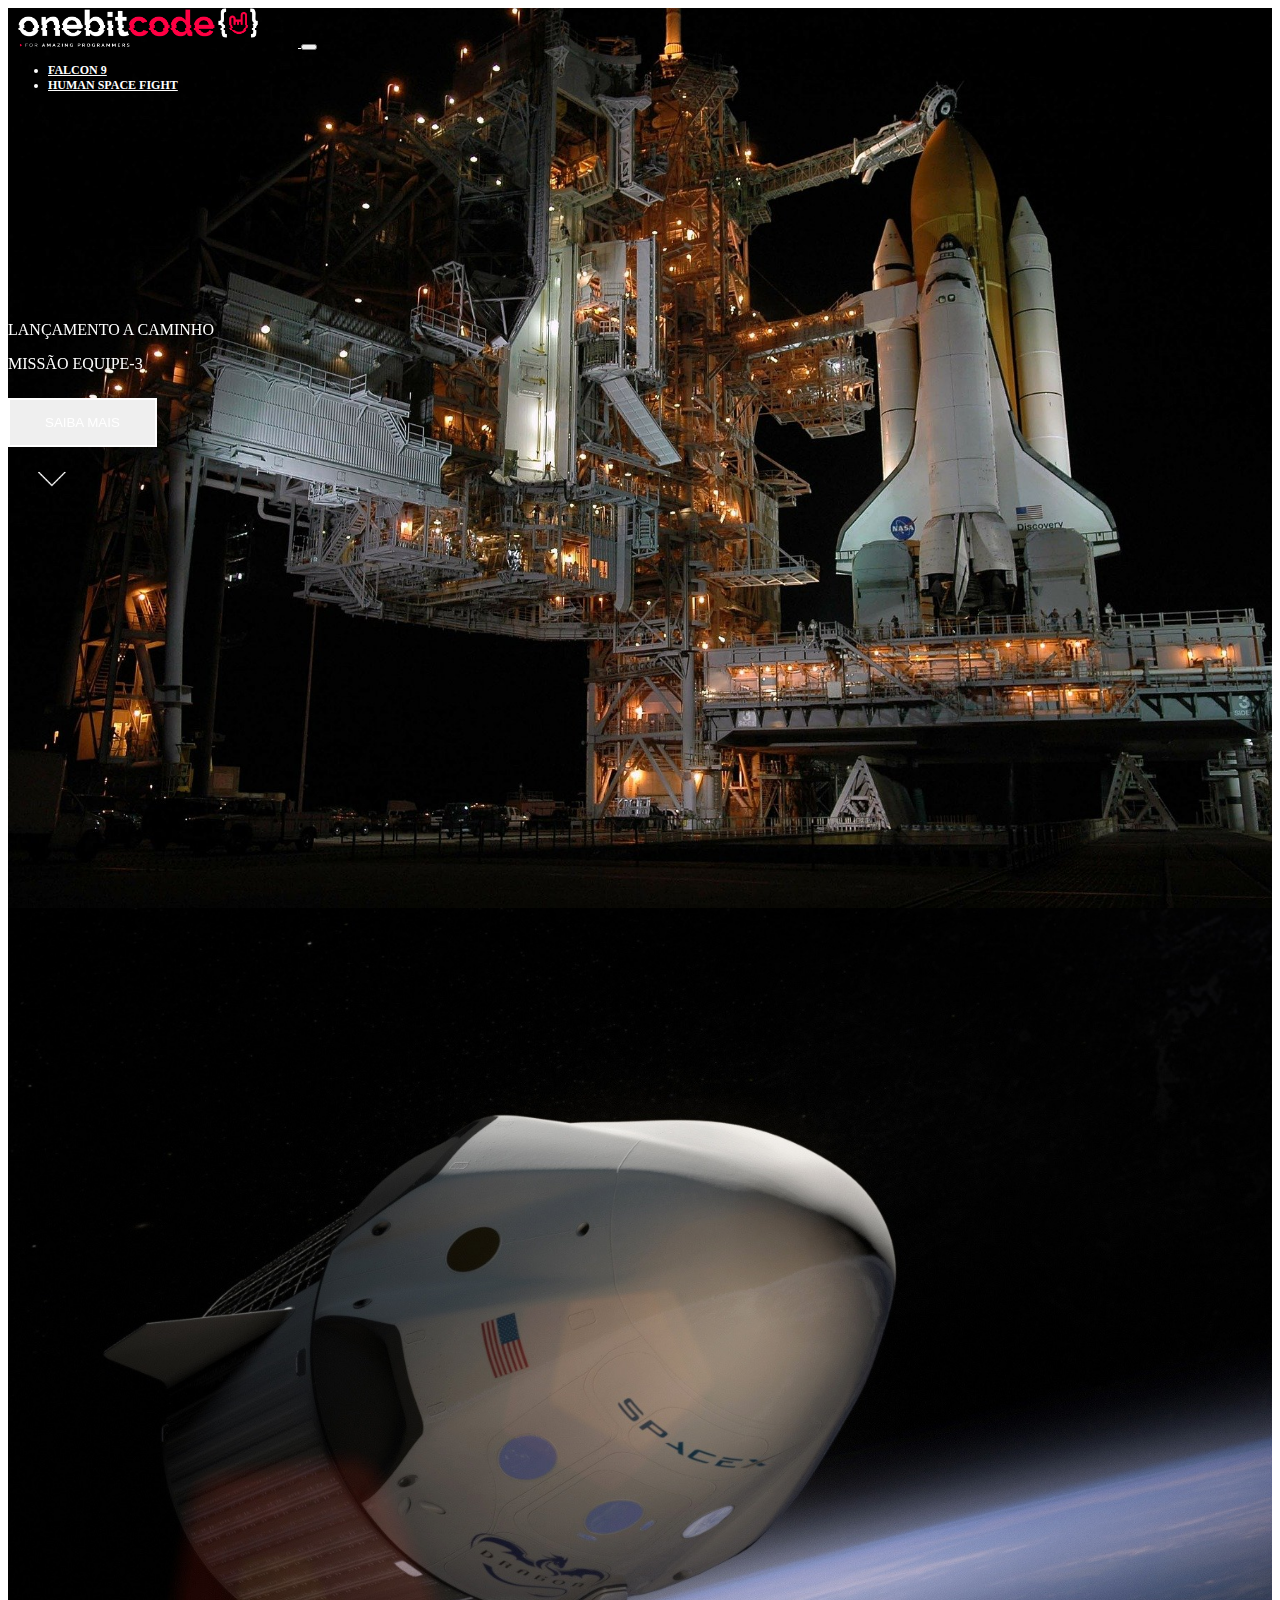
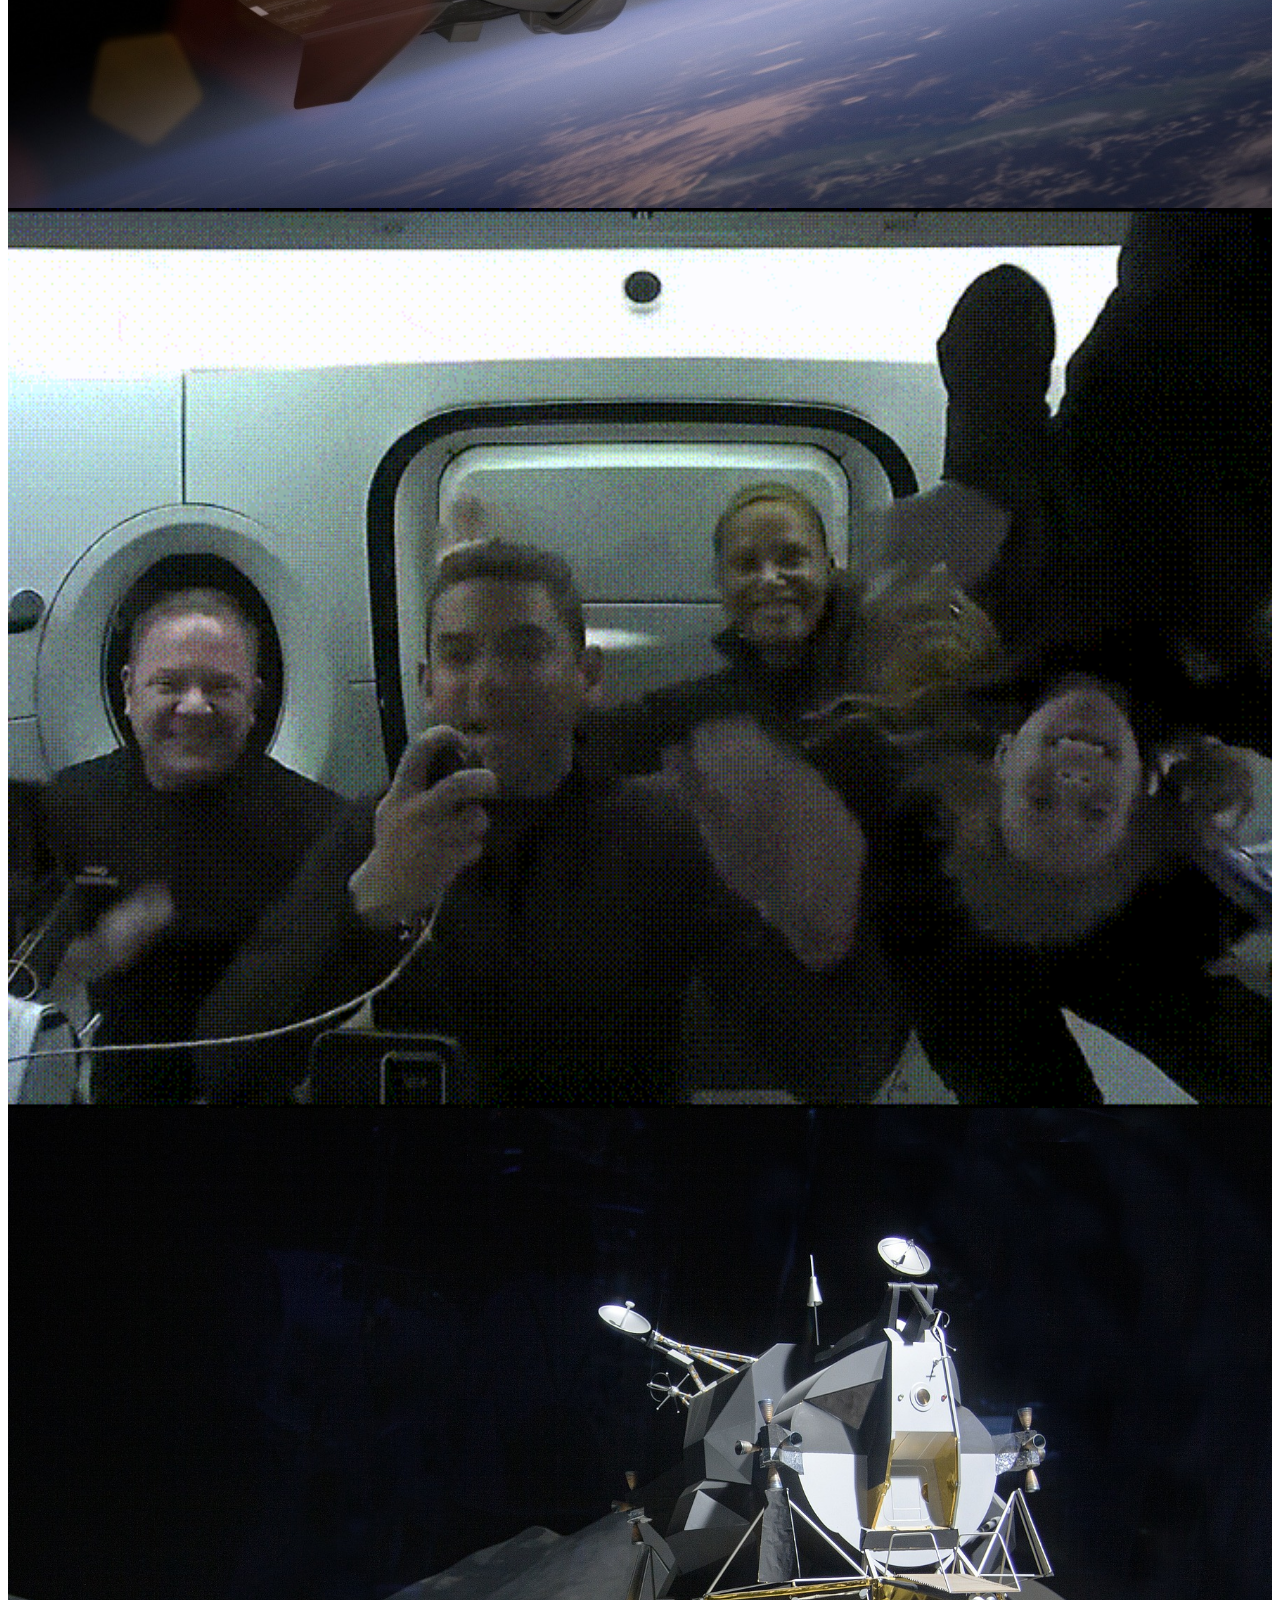
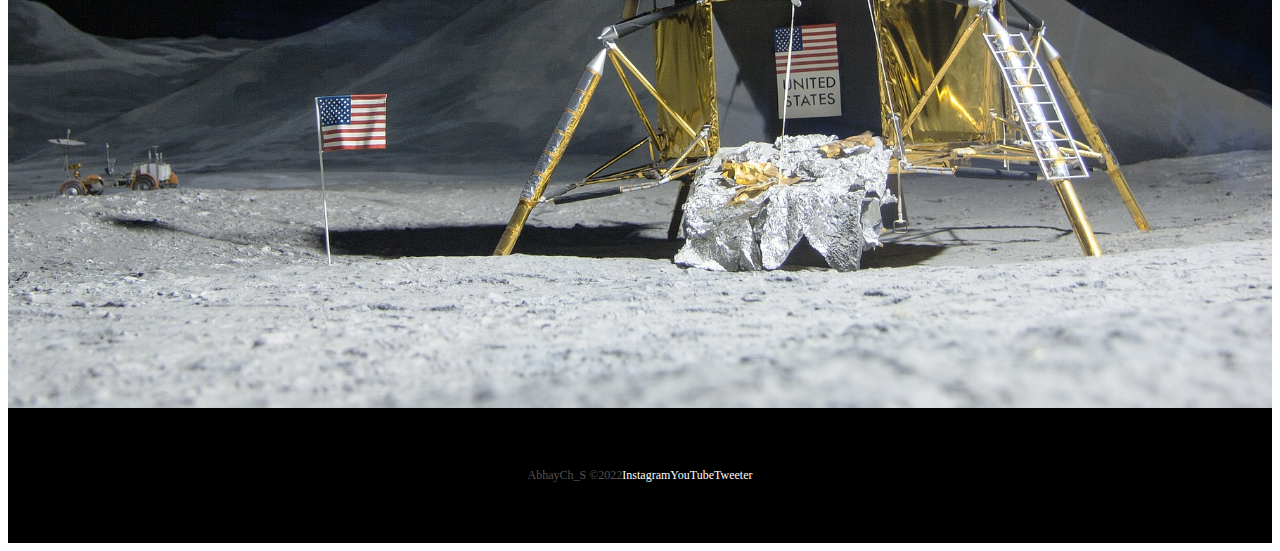
<file: index.html>
<!DOCTYPE html>
<html lang="pt-br">
<head>
    <meta charset="UTF-8">
    <meta http-equiv="X-UA-Compatible" content="IE=edge">
    <meta name="viewport" content="width=device-width, initial-scale=1.0">
    <title>Bootstrap Project</title>

    <!-- Bootstrap css -->
    <link href="https://cdn.jsdelivr.net/npm/bootstrap@5.1.3/dist/css/bootstrap.min.css" rel="stylesheet" integrity="sha384-1BmE4kWBq78iYhFldvKuhfTAU6auU8tT94WrHftjDbrCEXSU1oBoqyl2QvZ6jIW3" crossorigin="anonymous">

    <!-- Lib Animation -->
    <link rel="stylesheet" href="https://unpkg.com/aos@next/dist/aos.css" />

    <!-- Favicon -->
    <link rel="shortcut icon" href="./imagens/favicon.png" type="image/x-icon">

    <!-- Link do css -->
    <link rel="stylesheet" href="./css/style.css">
</head>
<body>
    <div class="container-fluid container00 container01">
        <div class="container">
            <header class="header">
                <nav class="navbar navbar-expand-lg navbar-dark bg-transparent pt-4">
                    <div class="container-fluid">
                        <a href="index.html">
                            <img src="./imagens/logo-obc-2021-darkbg.png" alt="LogoOBX" class="logoPc img-fluid">
                        </a>
                        <button class="navbar-toggler" type="button" data-bs-toggle="collapse" data-bs-target="#navbarSupportedContent" aria-controls="navbarSupportedContent" aria-expanded="false" aria-label="Toggle navigation">
                            <span class="navbar-toggler-icon"></span>
                </button>
                <div class="collapse navbar-collapse" id="navbarSupportedContent">
                    <ul class="navbar-nav me-auto mb-2 mb-lg-0">
                        <li class="nav-item">
                            <a class="nav-link active" aria-current="page" href="/falcon9.html" id="navItem">FALCON 9</a>
                        </li>
                        <li class="nav-item">
                            <a class="nav-link active" href="/humanSpace.html" id="navItem">HUMAN SPACE FIGHT</a>
                        </li>
                    </div>
                </nav>
            </header>
        </div>

        <div class="container titlePadding" data-aos="fade-up" data-aos-duration="1500">
            <p class="h5" id="launchComing">LANÇAMENTO A CAMINHO</p>

            <p class="h1 mediumTitle">MISSÃO EQUIPE-3</p>

            <button type="button" class="btn btn-outline-light mt-5" id="button">SAIBA MAIS</button>

            <div class="container text-center">
                <img src="./imagens/home/arrowDown.gif" alt="arrowDown" class="arrowDown">
            </div>
        </div>
    </div>

    <div class="container-fluid container00 container02">
        <div class="container titlePadding" data-aos="fade-right" data-aos-duration="1500">
            <p class="h5" id="launchComing">MISSÃO CONCLUÍDA</p>

            <p class="h1 shortTitle">MISSÃO EQUIPE-2 RETORNOU PARA A TERRA</p>

            <button type="button" class="btn btn-outline-light mt-5" id="button">SAIBA MAIS</button>
        </div>
    </div>

    <div class="container-fluid container00 container03">
        <div class="container titlePadding" data-aos="fade-down" data-aos-duration="1500">
            <p class="h5" id="launchComing">MISSÃO CONCLUÍDA</p>

            <p class="h1 shortTitle">DRAGON RETORNOU PARA A TERRA</p>

            <button type="button" class="btn btn-outline-light mt-5" id="button">SAIBA MAIS</button>
        </div>
    </div>

    <div class="container-fluid container00 container04">
        <div class="container titlePadding" data-aos="fade-down-right" data-aos-duration="1500">
            <p class="h1 mediumTitle">STARSHIP POUSA ASTRONAUTAS DA NASA NA LUA</p>

            <button type="button" class="btn btn-outline-light mt-5" id="button">SAIBA MAIS</button>
        </div>
    </div>

    <footer class="container-fluid footer">
        <span class="me-4 copyOBC"> AbhayCh_S &copy;2022</span>
        <a href="#" target="blank" class="me-4">Instagram</a> <!-- o target="blank" é para que o site abra em outra página--> 
        <a href="#" target="blank" class="me-4">YouTube</a>
        <a href="#" target="blank">Tweeter</a>
    </footer>

    <!-- Script Bootstrap --> 
    <script src="https://cdn.jsdelivr.net/npm/bootstrap@5.1.3/dist/js/bootstrap.bundle.min.js" integrity="sha384-ka7Sk0Gln4gmtz2MlQnikT1wXgYsOg+OMhuP+IlRH9sENBO0LRn5q+8nbTov4+1p" crossorigin="anonymous"></script>

    <!-- Script lib animation -->
    <script src="https://unpkg.com/aos@next/dist/aos.js"></script>
    <script>
      AOS.init();
    </script>
</body>
</html>
</file>
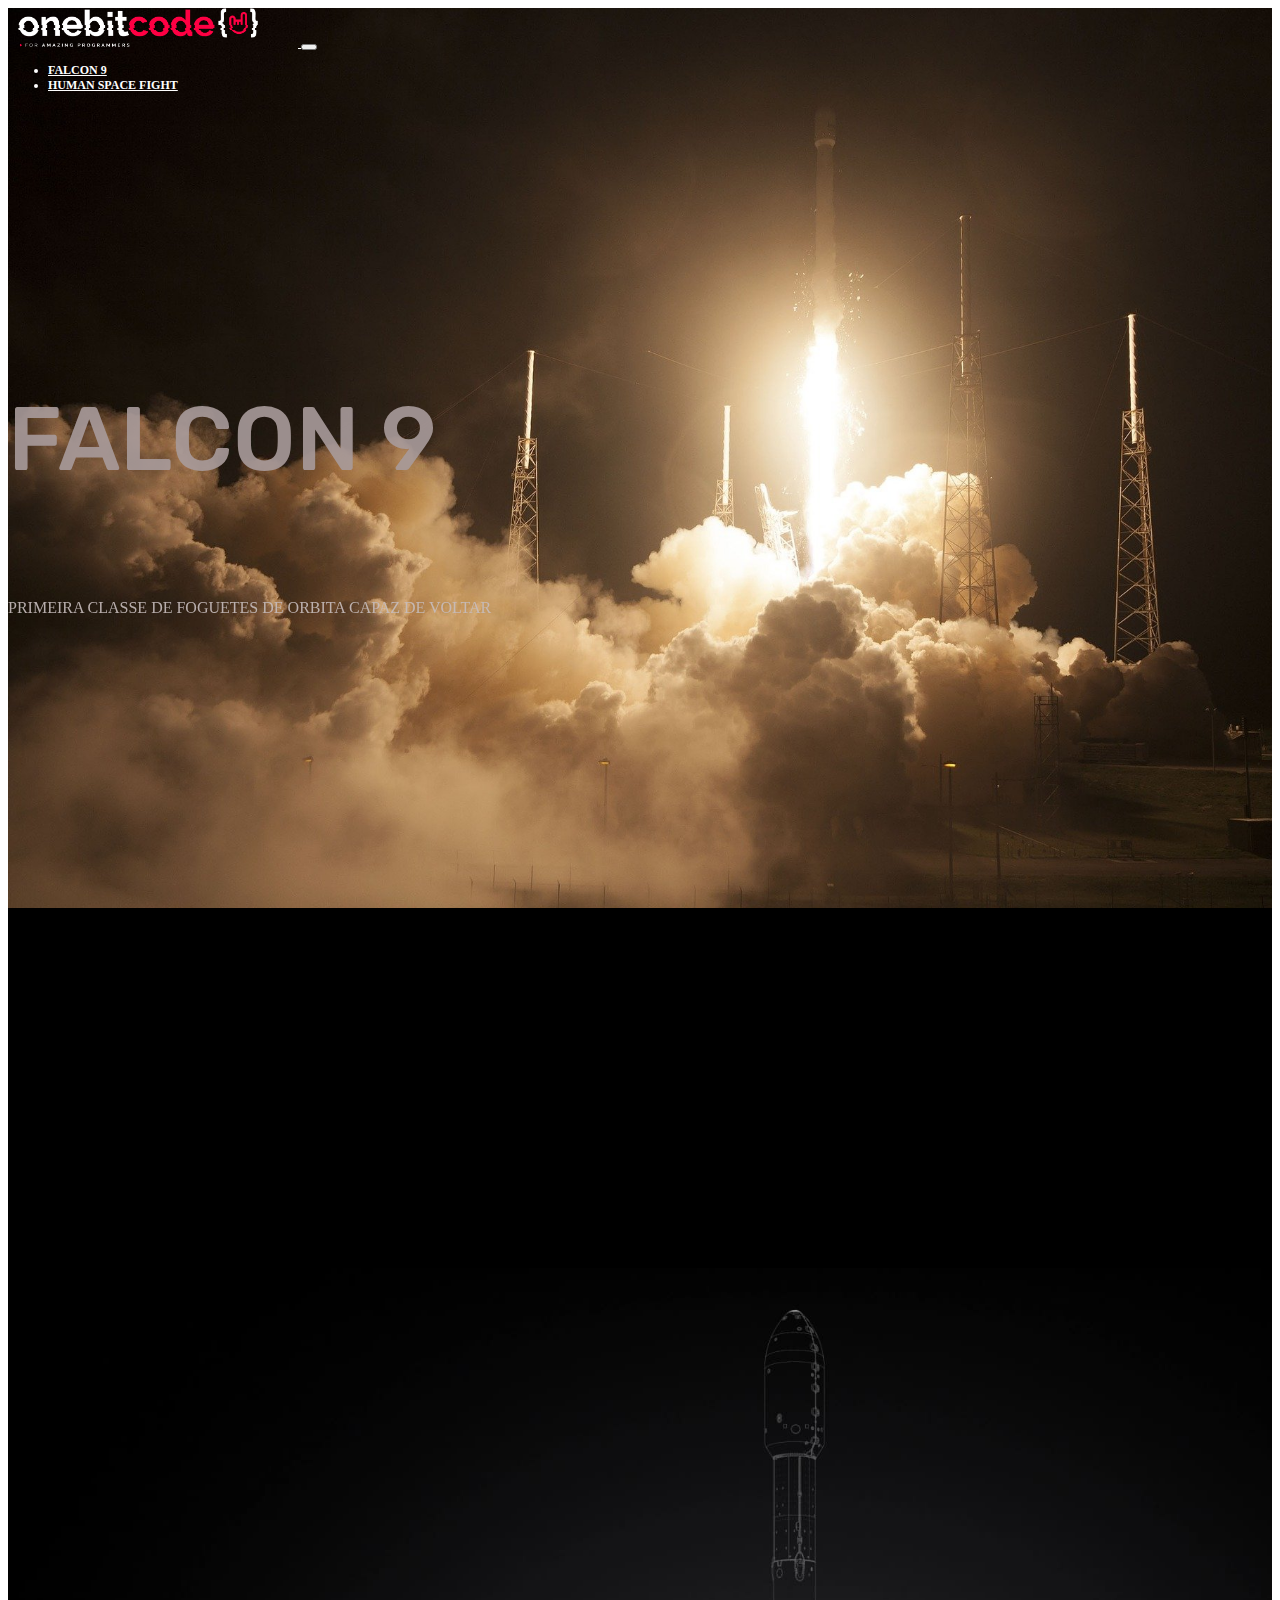
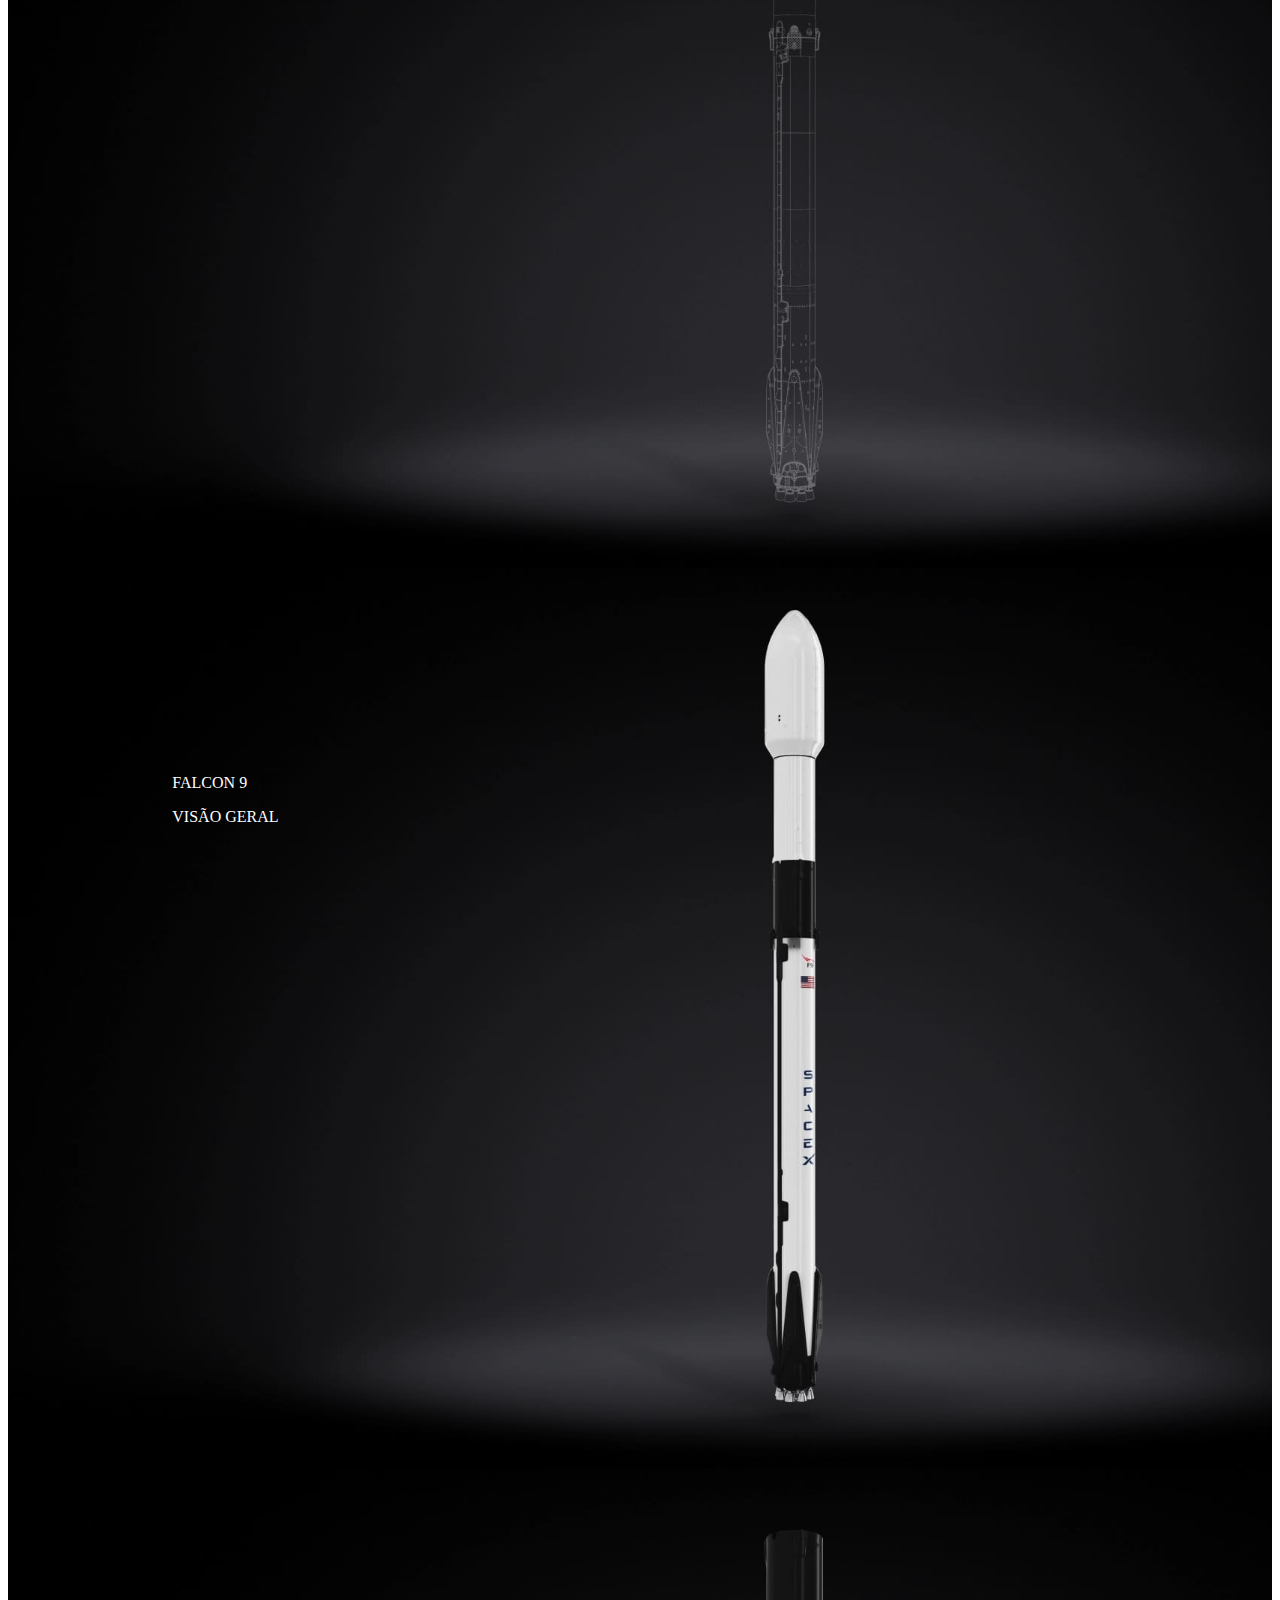
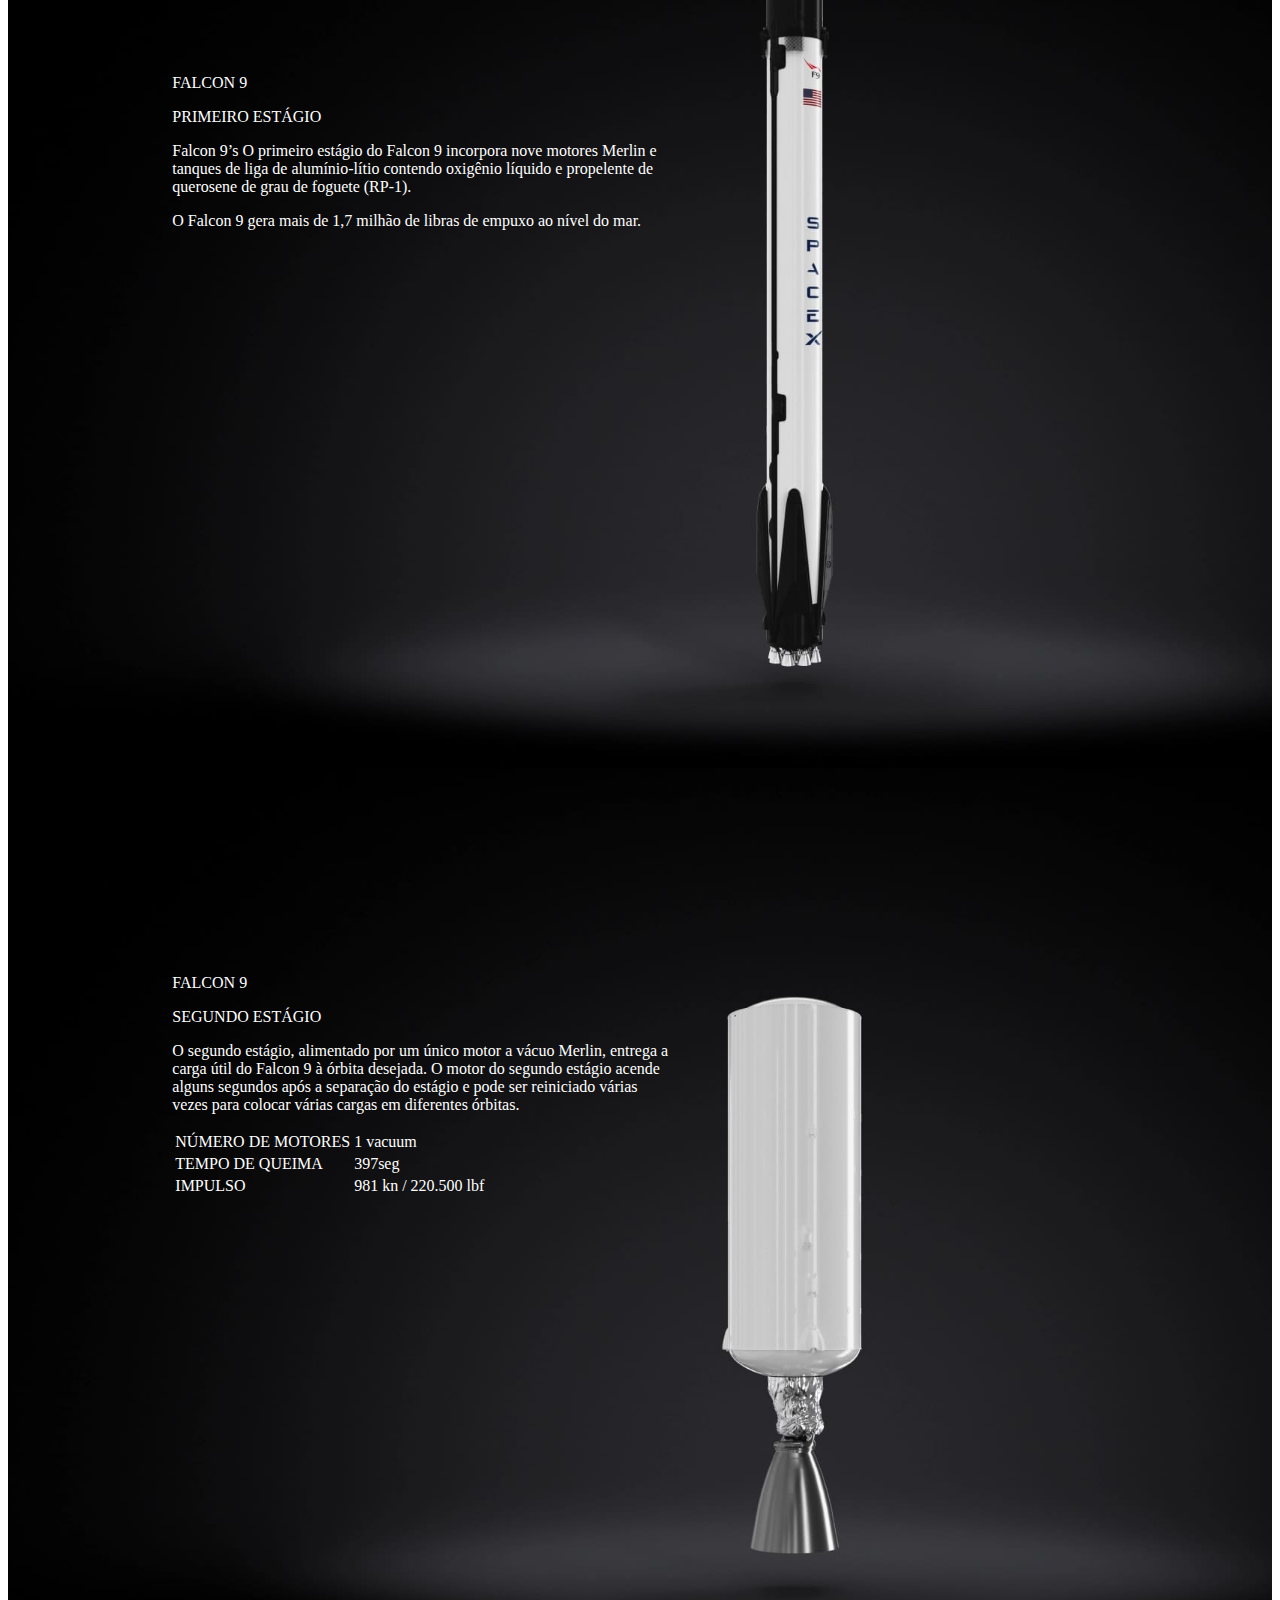
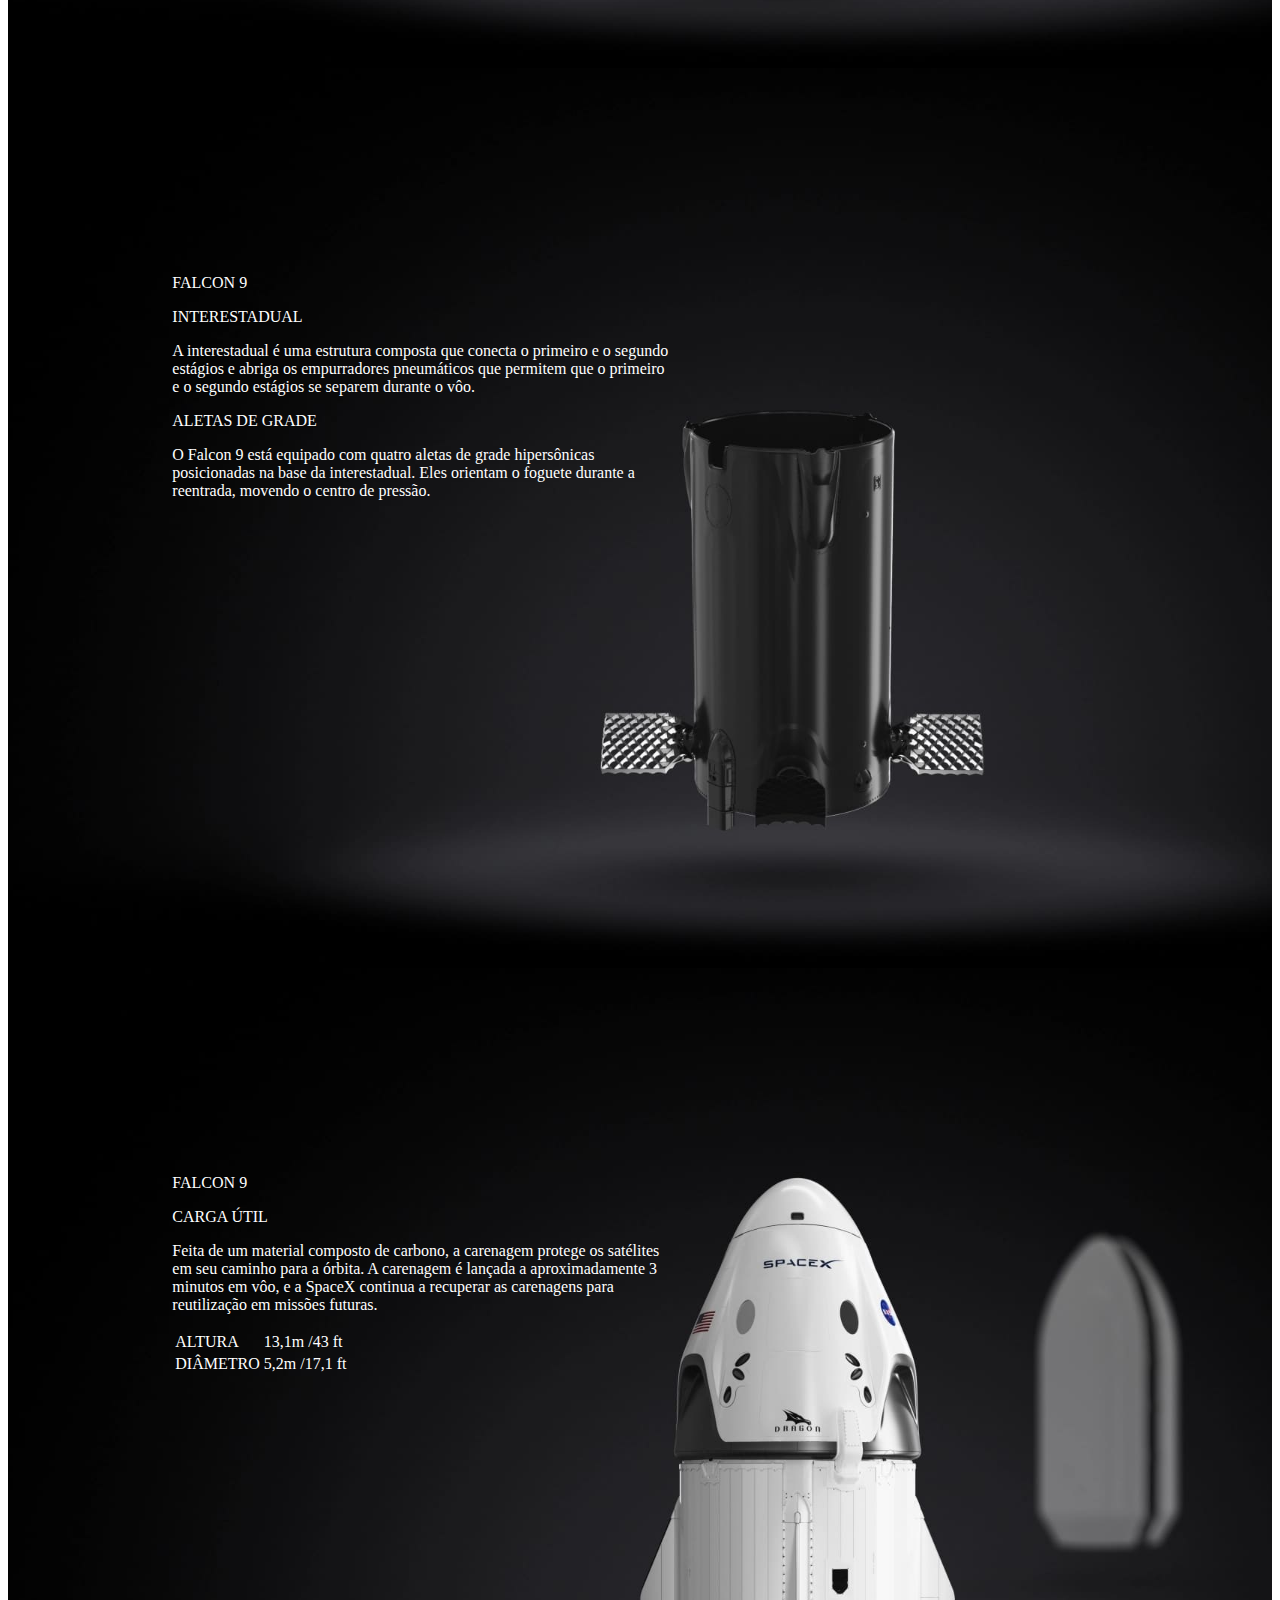
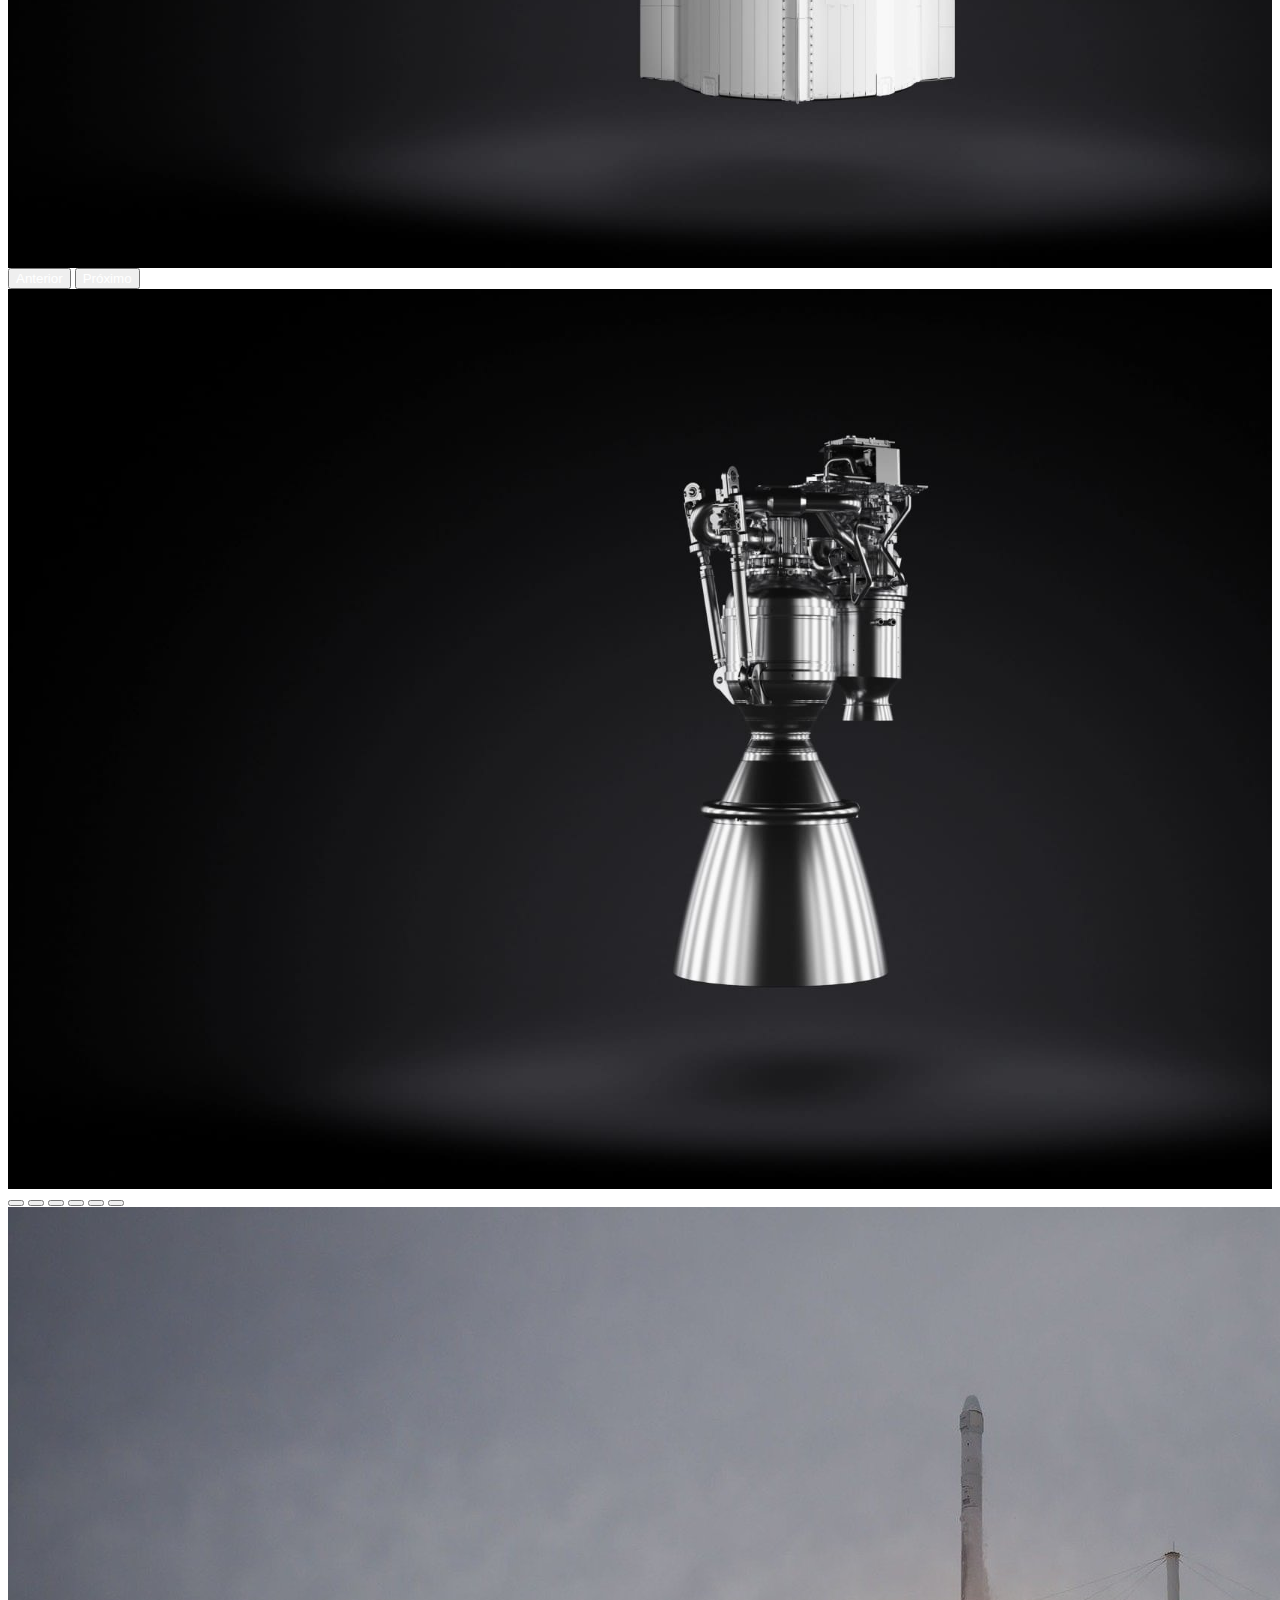
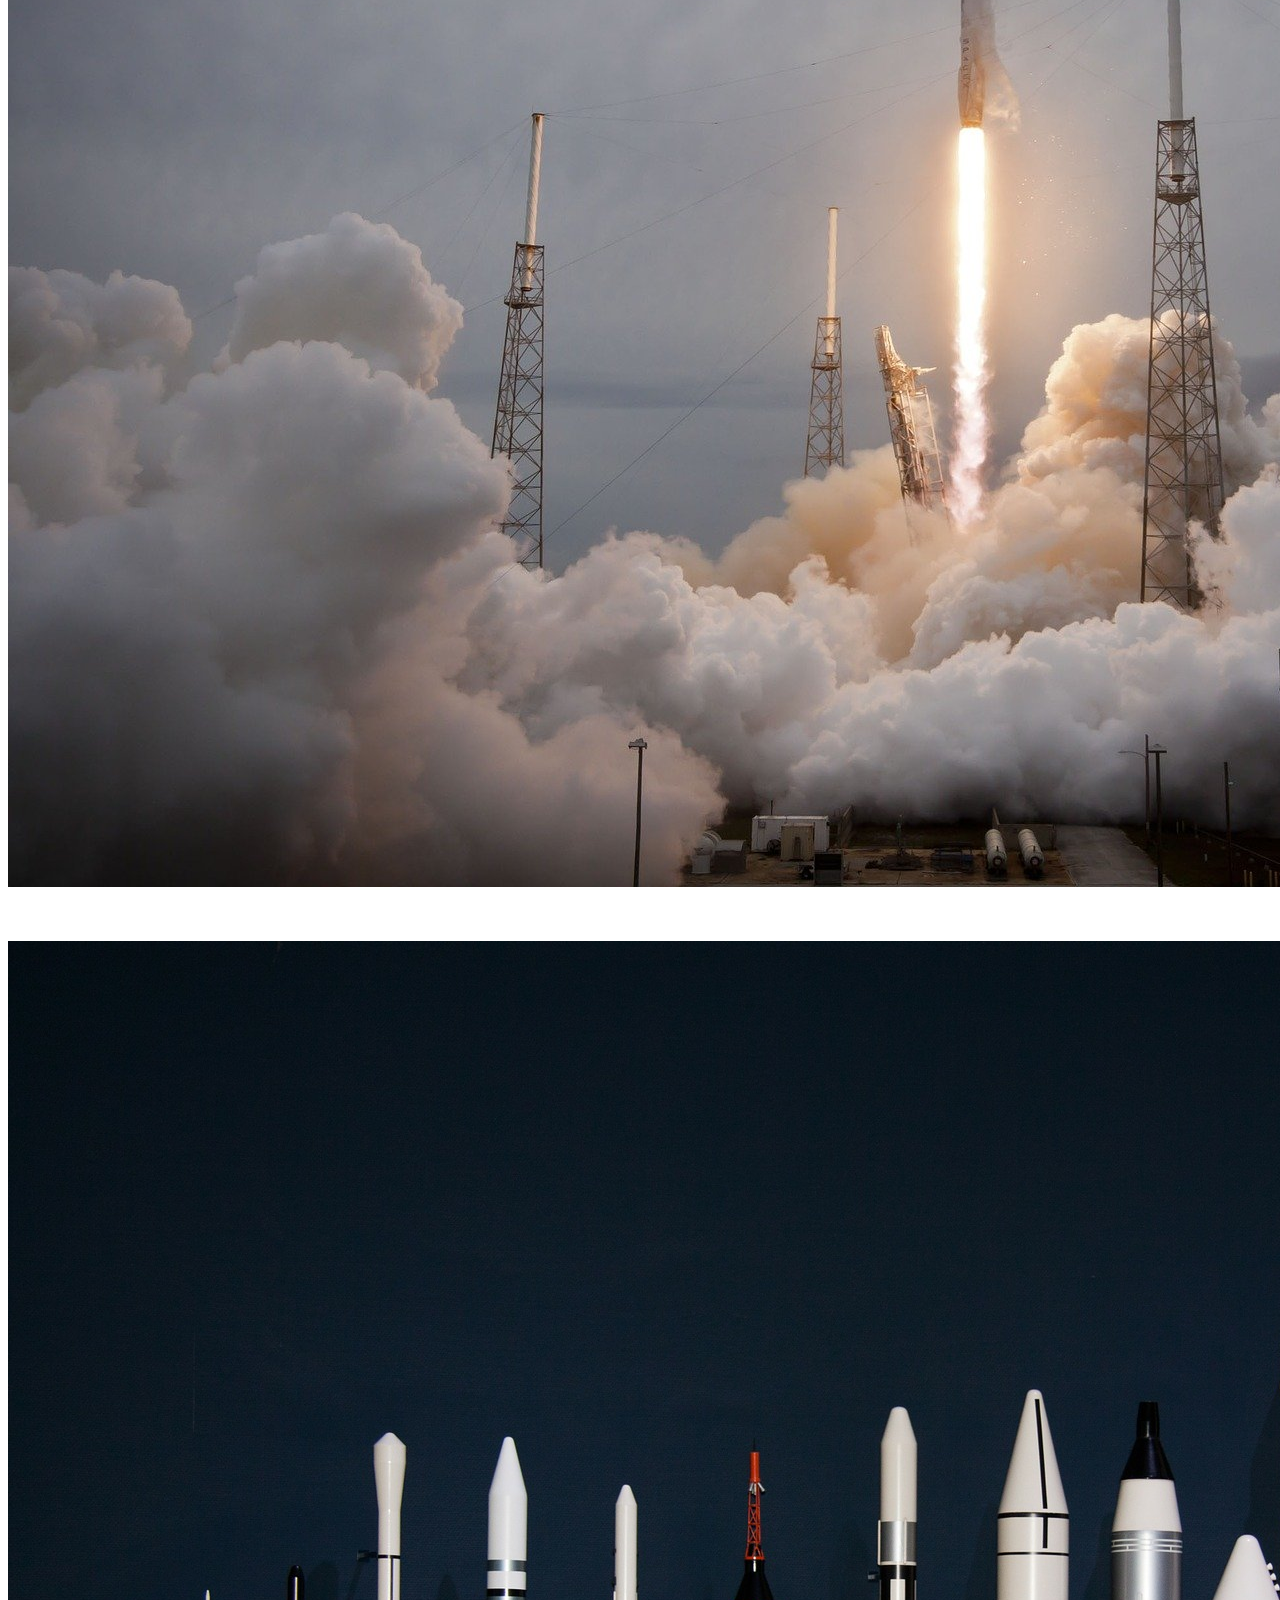
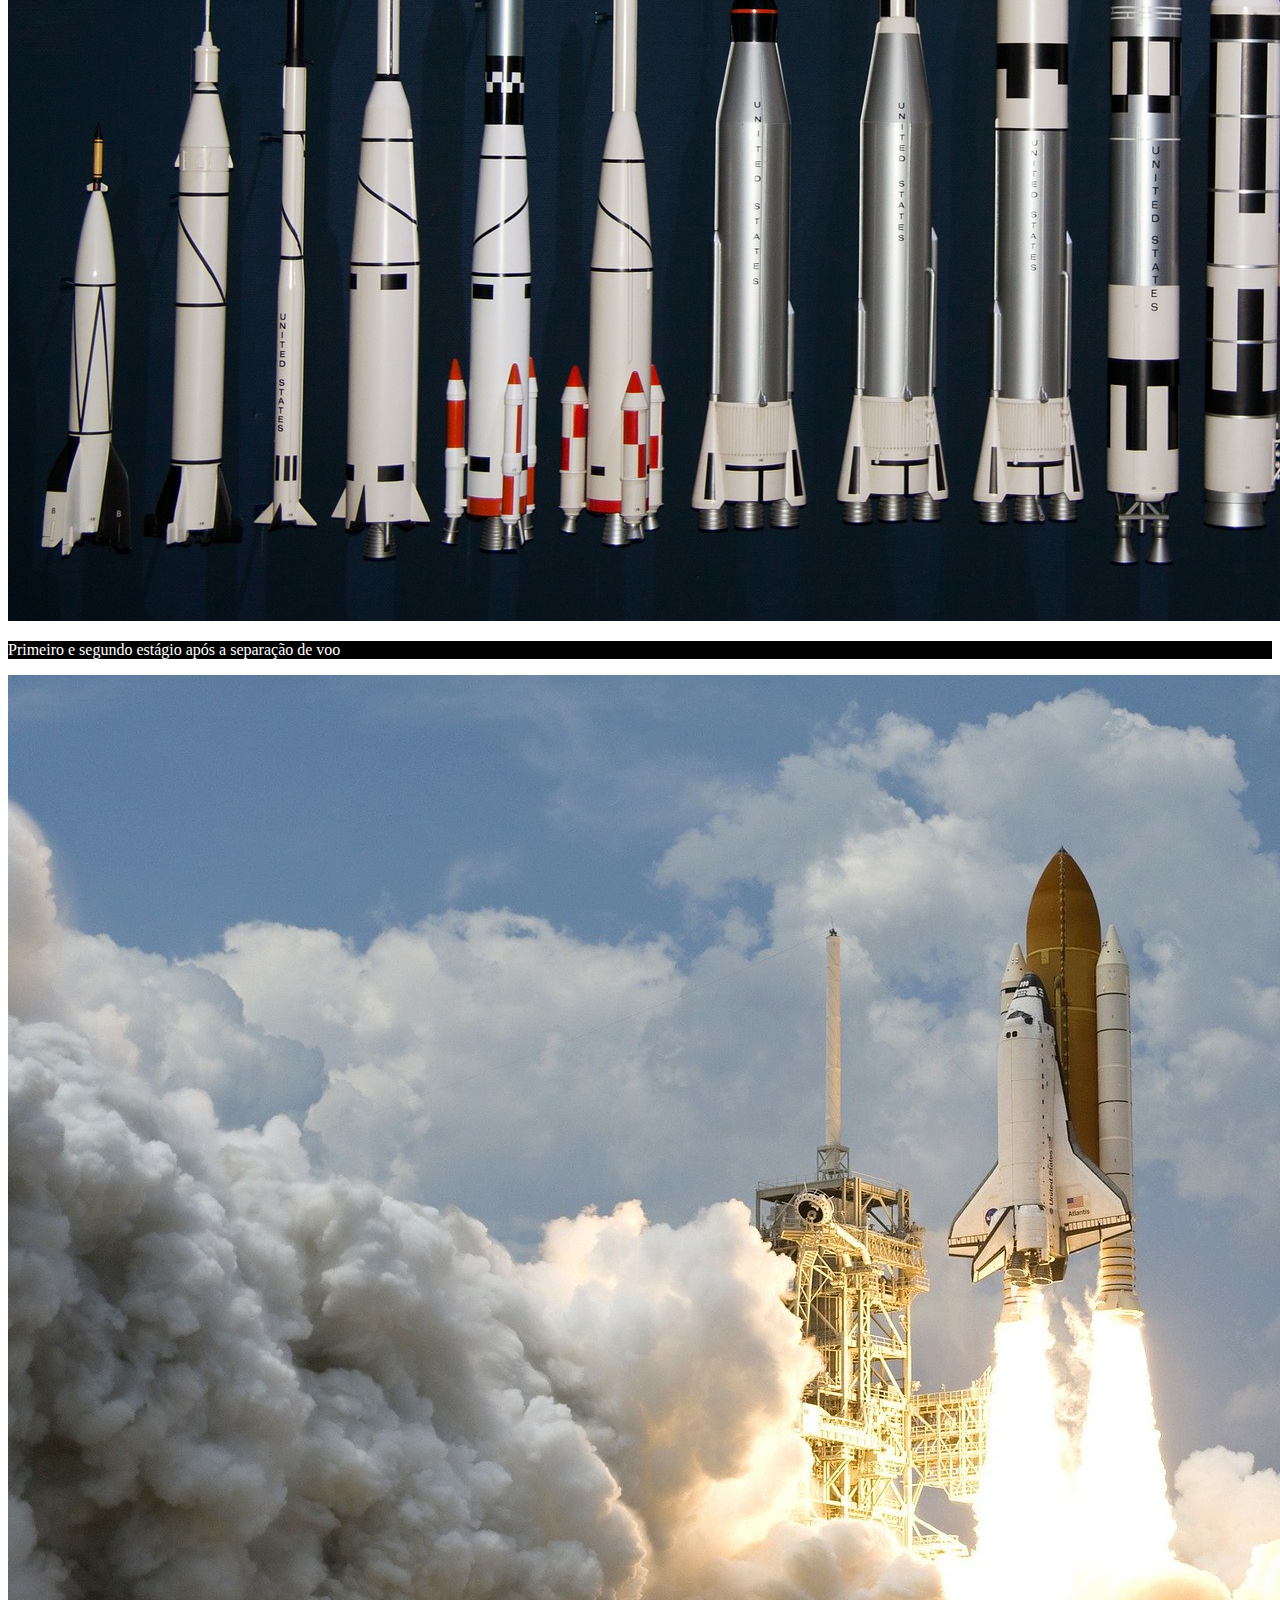
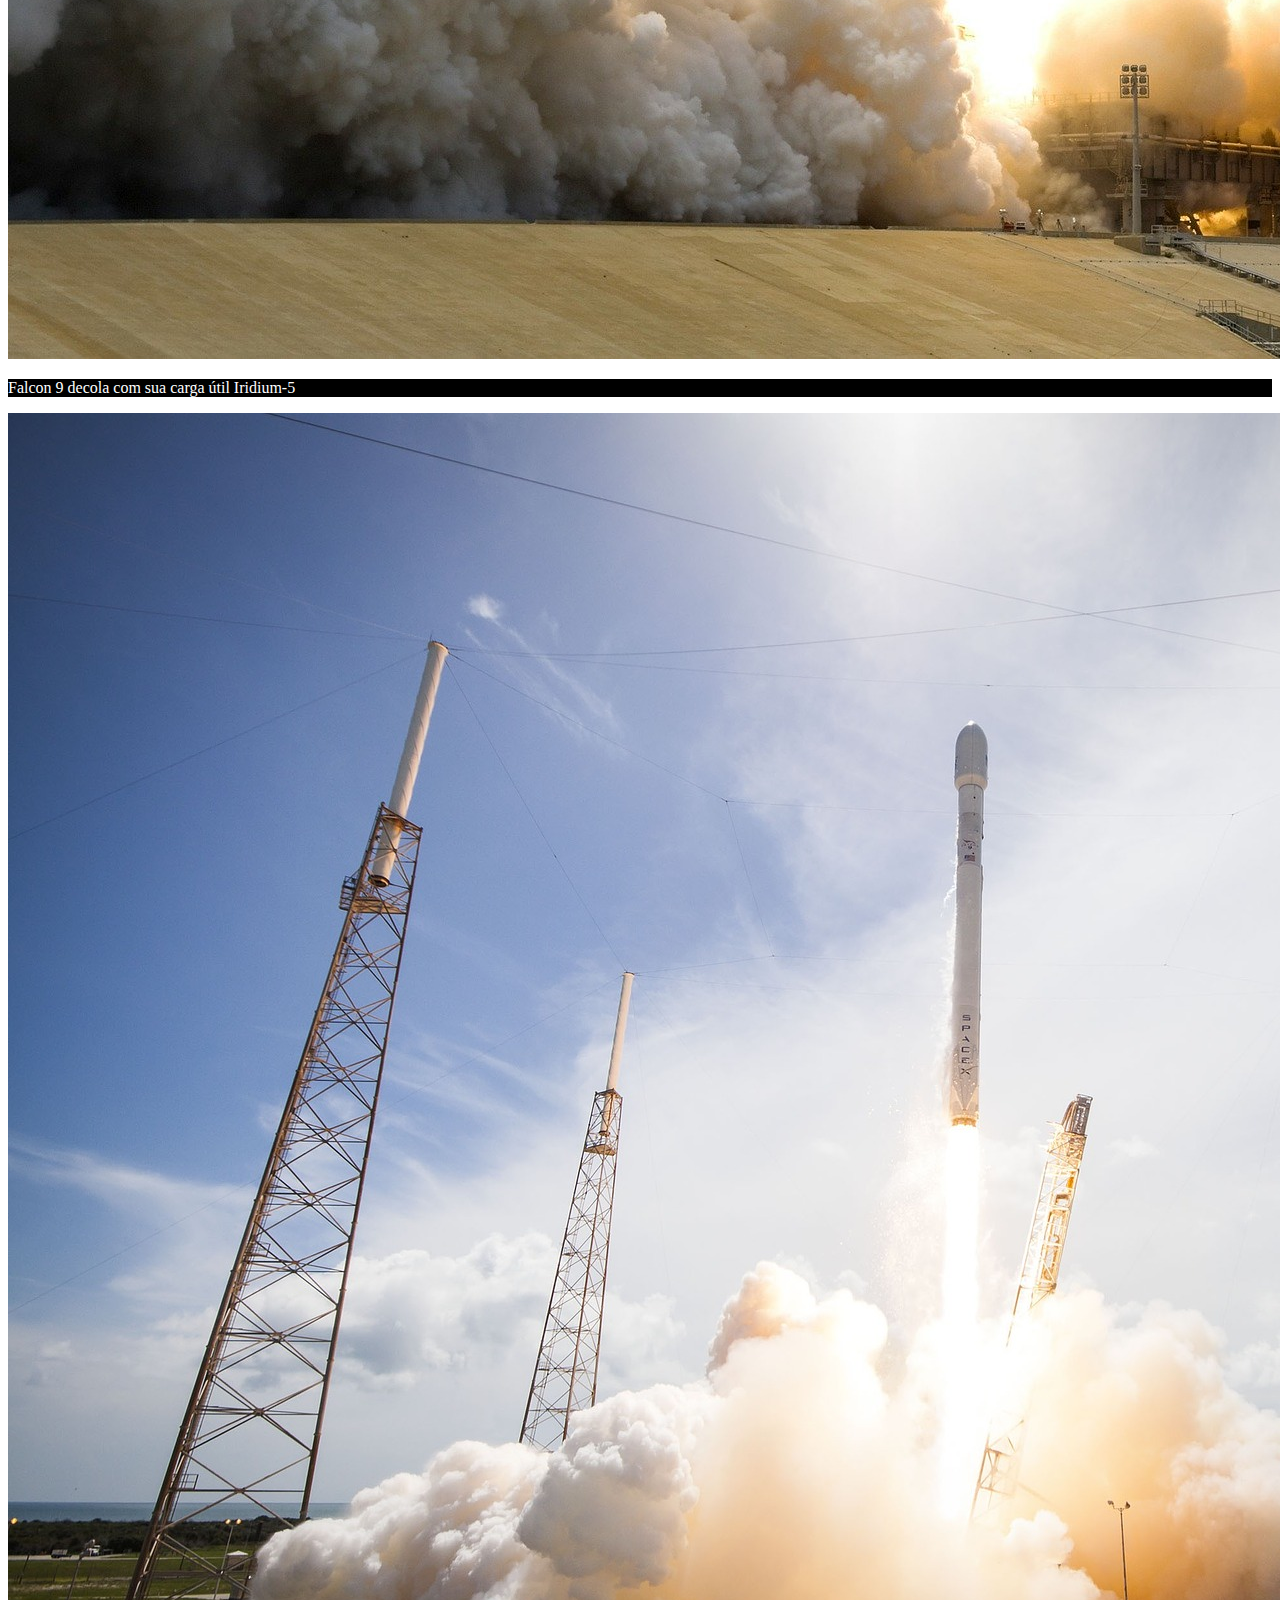
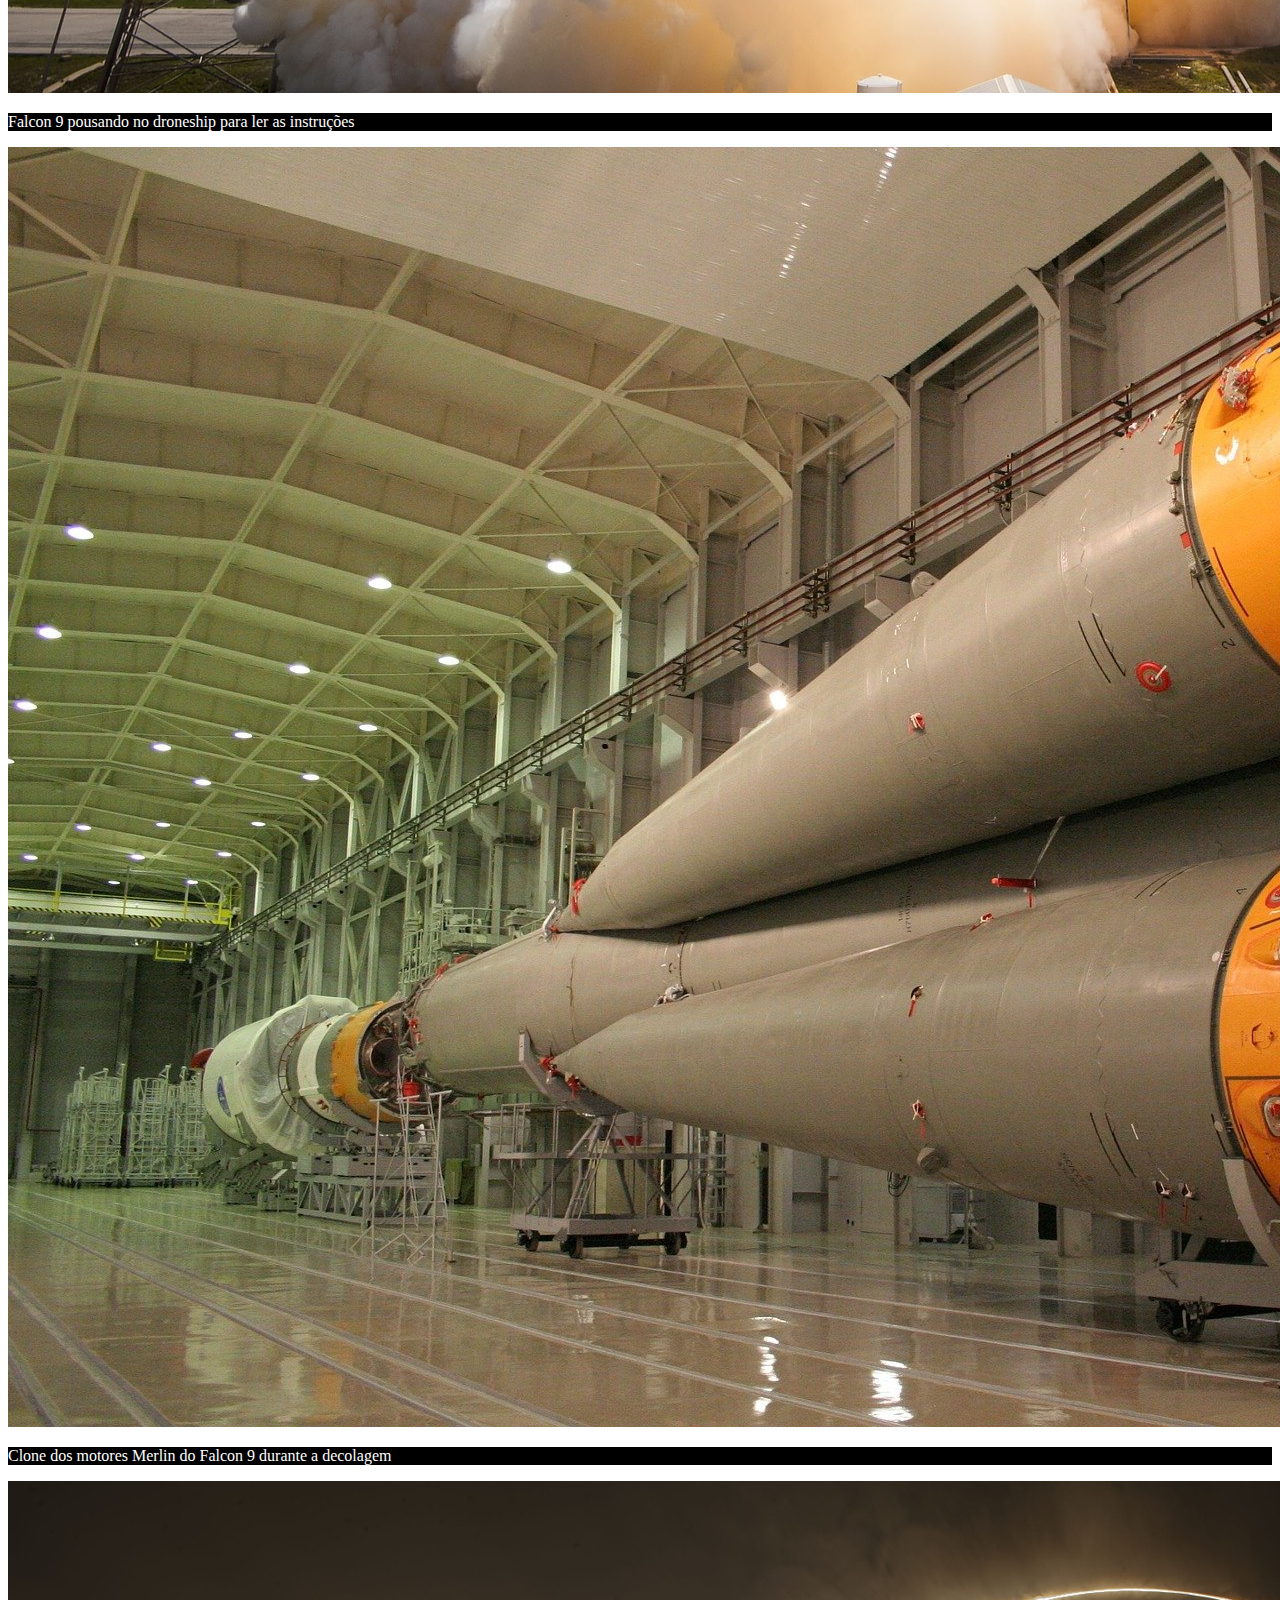
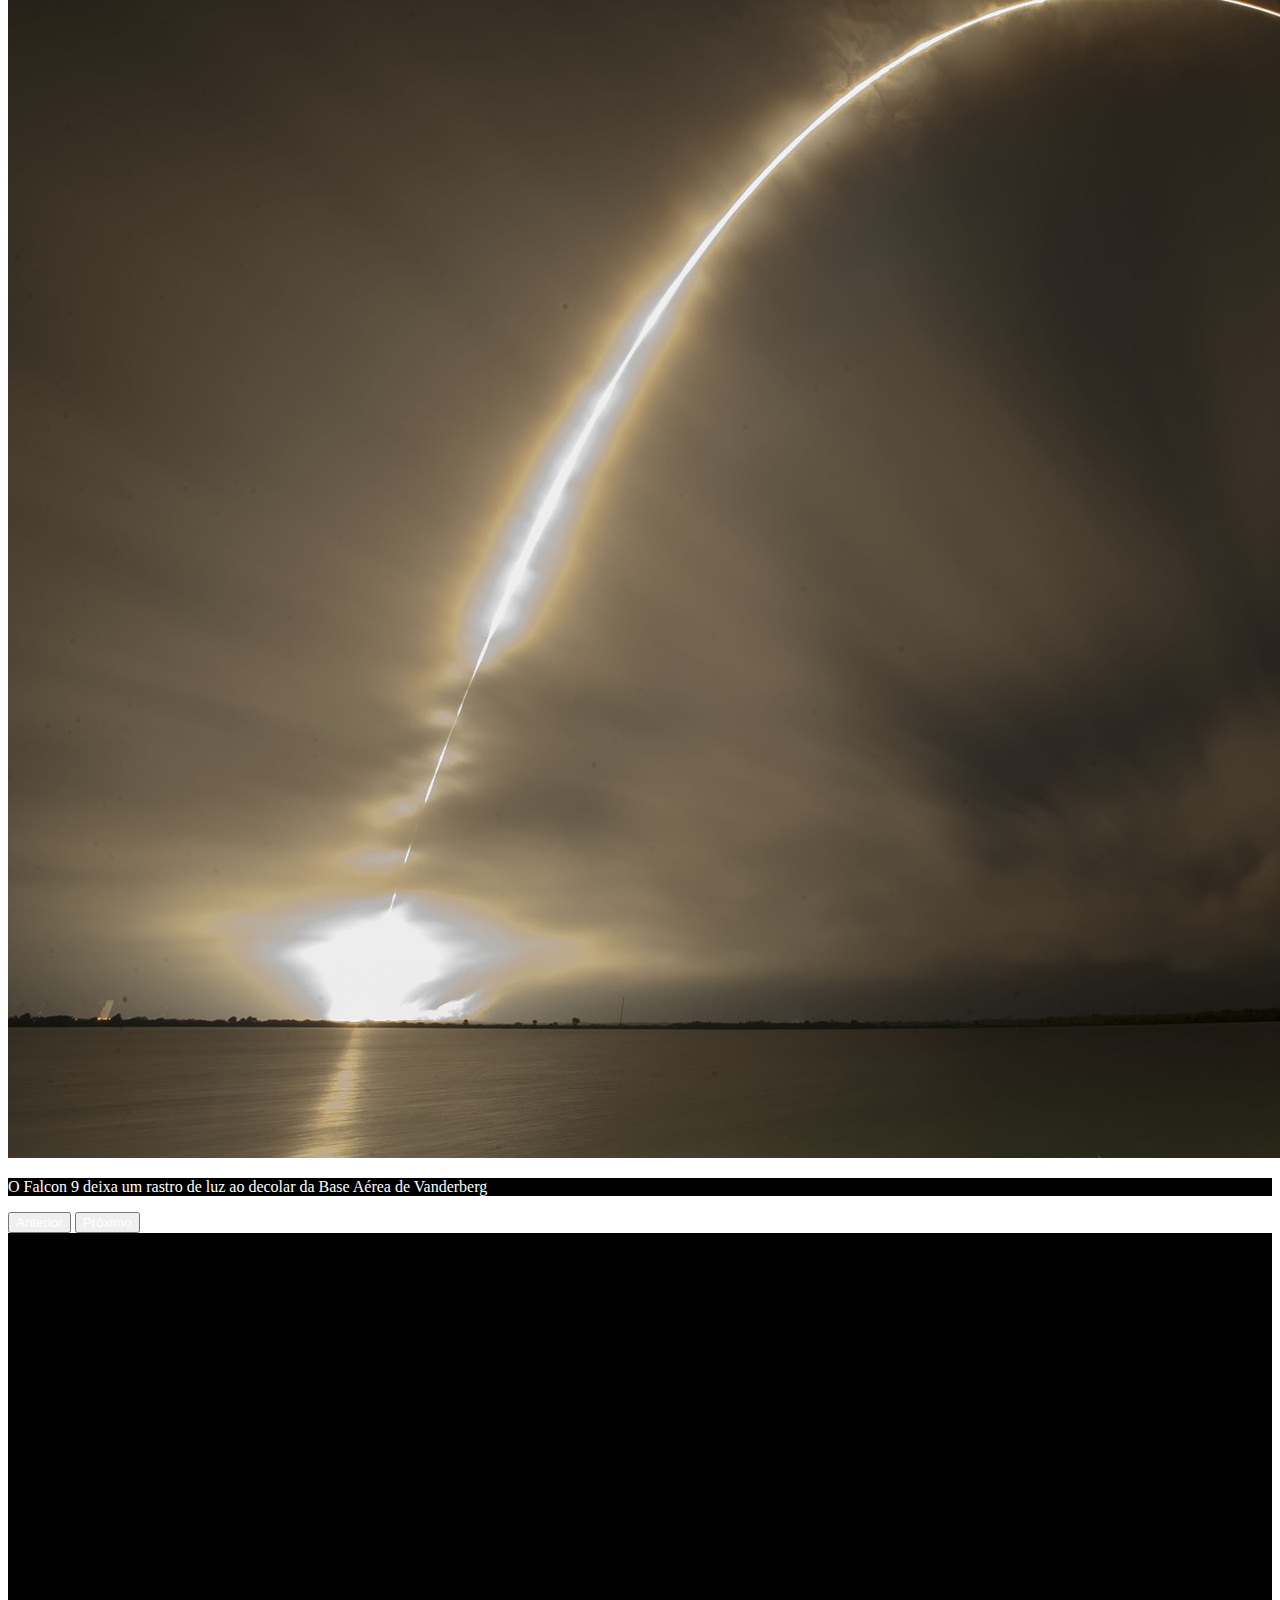
<file: falcon9.html>
<!DOCTYPE html>
<html lang="pt-br">
<head>
    <meta charset="UTF-8">
    <meta http-equiv="X-UA-Compatible" content="IE=edge">
    <meta name="viewport" content="width=device-width, initial-scale=1.0">
    <title>Bootstrap Project</title>

    <!-- Bootstrap css -->
    <link href="https://cdn.jsdelivr.net/npm/bootstrap@5.1.3/dist/css/bootstrap.min.css" rel="stylesheet" integrity="sha384-1BmE4kWBq78iYhFldvKuhfTAU6auU8tT94WrHftjDbrCEXSU1oBoqyl2QvZ6jIW3" crossorigin="anonymous">

    <!-- Lib Animation -->
    <link rel="stylesheet" href="https://unpkg.com/aos@next/dist/aos.css" />

    <!-- Favicon -->
    <link rel="shortcut icon" href="./imagens/favicon.png" type="image/x-icon">

    <!-- Link do css -->
    <link rel="stylesheet" href="./css/style.css">
</head>
<body>

    <div class="container-fluid container00 container05">
        <div class="container">
            <header class="header">
                <nav class="navbar navbar-expand-lg navbar-dark bg-transparent pt-4">
                    <div class="container-fluid">
                        <a href="index.html">
                            <img src="./imagens/logo-obc-2021-darkbg.png" alt="LogoOBX" class="logoPc img-fluid">
                        </a>
                        <button class="navbar-toggler" type="button" data-bs-toggle="collapse" data-bs-target="#navbarSupportedContent" aria-controls="navbarSupportedContent" aria-expanded="false" aria-label="Toggle navigation">
                            <span class="navbar-toggler-icon"></span>
                </button>
                <div class="collapse navbar-collapse" id="navbarSupportedContent">
                    <ul class="navbar-nav me-auto mb-2 mb-lg-0">
                        <li class="nav-item">
                            <a class="nav-link active" aria-current="page" href="/falcon9.html" id="navItem">FALCON 9</a>
                        </li>
                        <li class="nav-item">
                            <a class="nav-link active" href="/humanSpace.html" id="navItem">HUMAN SPACE FIGHT</a>
                        </li>
                    </div>
                </nav>
            </header>
        </div>

        <div class="container text-center titleContent" data-aos="fade-up" data-aos-duration="1500">
            <p class="h1 titleFalcon9" id="navItem">FALCON 9</p>

            <p class="h5 subTitleFalcon" id="navItem">PRIMEIRA CLASSE DE FOGUETES DE ORBITA CAPAZ DE VOLTAR</p>
        </div>
    </div>

    <div class="container-fluid numbers">
        <div class="row text-center">
            <div class="col-sm col1">
                <p class="h1 titleNumb" data-aos="flip-up" data-aos-duration="1000">126</p>

                <p class="subTitleNumb" data-aos="flip-up" data-aos-duration="1200">LAMÇAMENTOS TOTAIS</p>
            </div>
            <div class="col">
                <P class="h1 titleNumb" data-aos="flip-left" data-aos-duration="1000">86</P>

                <p class="subTitleNumb" data-aos="flip-left" data-aos-duration="1150">DESEMBARQUES TOTAIS</p>
            </div>
            <div class="col-sm col3">
                <p class="h1 titleNumb" data-aos="flip-right" data-aos-duration="1000">68</p>

                <p class="subTitleNumb" data-aos="flip-right" data-aos-duration="1350">FOGUETES RECUPERADOS</p>
            </div>
        </div>
    </div>

    <div class="container-fluid container00 container06">
        <div class="container containerFalcon9Desc" data-aos="fade-right" data-aos-duration="1500">
            <p class="falcon9Desc">
                O Falcon 9 é um foguete reutilizável de dois estágios projetado e fabricado pela SpaceX para o transporte confiável e seguro de pessoas e cargas úteis para a órbita da Terra e além. Falcon 9 é o primeiro foguete reutilizável de classe orbital do mundo. A capacidade de reutilização permite que a SpaceX refile as partes mais caras do foguete, o que, por sua vez, reduz o custo do acesso ao espaço.
            </p>
        </div>
    </div>

    <div id="carouselExampleControls" class="carousel slide" data-bs-ride="carousel">
        <div class="carousel-inner">
          <div class="carousel-item active container00 carrossel01" data-bs-interval="10000000">
            <div class="container" id="overViewPosition">
                <p class="subTitleOvewView">FALCON 9</p>

                <p class="h3 subTitleOvewView">VISÃO GERAL</p>

                <table class="table" id="widthTable">
                    <tbody>
                        <tr data-aos="fade-right" data-aos-duration="1500">
                            <td>ALTURA</td>
                            <td class="text-end">70 m<span class="corEscuraTxt">/ 229.6 f</span></td>
                        </tr>
                        <tr data-aos="fade-right" data-aos-duration="1200">
                            <td>DIÂMETRO</td>
                            <td class="text-end">3.7 m<span class="corEscuraTxt"> / 12 ft</span></td>
                        </tr>
                        <tr data-aos="fade-right" data-aos-duration="1500">
                            <td>MASSA</td>
                            <td class="text-end">549,054 kg<span class="corEscuraTxt"> / 1,207,920 lb</span></td>
                        </tr>
                        <tr data-aos="fade-right" data-aos-duration="1400">
                            <td>CARGA MÁXIMA PARA LEO</td>
                            <td class="text-end">22,800 kg<span class="corEscuraTxt"> / 50,265 lb</span></td>
                        </tr>
                        <tr data-aos="fade-right" data-aos-duration="1600">
                            <td>CARGA MÁXIMA GTO</td>
                            <td class="text-end">8,300 kg<span class="corEscuraTxt"> / 18,300 lb</span></td>
                        </tr>
                        <tr data-aos="fade-right" data-aos-duration="1300">
                            <td>CARGA MÁXIMA PARA MARTE</td>
                            <td class="text-end">4,020 kg<span class="corEscuraTxt"> / 8,860 lb</span></td>
                        </tr>
                    </tbody>
                </table> 
            </div>
          </div>
          <div class="carousel-item container00 carrossel02" data-bs-interval="10000000">
            <div class="container" id="overViewPosition">
                <p class="subTitleOvewView">FALCON 9</p>

                <p class="h3 subTitleOvewView">PRIMEIRO ESTÁGIO</p>

                <p>
                    Falcon 9’s O primeiro estágio do Falcon 9 incorpora nove motores Merlin e tanques de liga de alumínio-lítio contendo oxigênio líquido e propelente de querosene de grau de foguete (RP-1).
                </p>
                <p>
                    O Falcon 9 gera mais de 1,7 milhão de libras de empuxo ao nível do mar. 
                </p>
            </div>
          </div>
          <div class="carousel-item container00 carrossel03" data-bs-interval="10000000">
            <div class="container" id="overViewPosition">
                <p class="subTitleOvewView">FALCON 9</p>

                <p class="h3 subTitleOvewView">SEGUNDO ESTÁGIO</p>
                <p>
                    O segundo estágio, alimentado por um único motor a vácuo Merlin, entrega a carga útil do Falcon 9 à órbita desejada. O motor do segundo estágio acende alguns segundos após a separação do estágio e pode ser reiniciado várias vezes para colocar várias cargas em diferentes órbitas.
                </p>

                <table class="table" id="widthTable">
                    <tbody>
                        <tr>
                            <td>NÚMERO DE MOTORES</td>
                            <td class="text-end">1 vacuum</td>
                        </tr>
                        <tr>
                            <td>TEMPO DE QUEIMA</td>
                            <td class="text-end">397seg</td>
                        </tr>
                        <tr>
                            <td>IMPULSO</td>
                            <td class="text-end">981 kn <span>/ 220.500 lbf</span></td>
                        </tr>
                    </tbody>
                </table>
            </div>
          </div>
          <div class="carousel-item container00 carrossel04" data-bs-interval="10000000">
            <div class="container" id="overViewPosition">
                <p class="subTitleOvewView">FALCON 9</p>

                <p class="h3 subTitleOvewView">INTERESTADUAL</p>

                <p>
                    A interestadual é uma estrutura composta que conecta o primeiro e o segundo estágios e abriga os empurradores pneumáticos que permitem que o primeiro e o segundo estágios se separem durante o vôo.
                </p>

                <p class="font-size: 18px;">ALETAS DE GRADE</p>

                <p>
                    O Falcon 9 está equipado com quatro aletas de grade hipersônicas posicionadas na base da interestadual. Eles orientam o foguete durante a reentrada, movendo o centro de pressão.
                </p>
            </div>
          </div>
          <div class="carousel-item container00 carrossel05" data-bs-interval="10000000">
            <div class="container" id="overViewPosition">
                <p class="subTitleOvewView">FALCON 9</p>

                <p class="h3 subTitleOvewView">CARGA ÚTIL</p>

                <p>
                    Feita de um material composto de carbono, a carenagem protege os satélites em seu caminho para a órbita. A carenagem é lançada a aproximadamente 3 minutos em vôo, e a SpaceX continua a recuperar as carenagens para reutilização em missões futuras.
                </p>

                <table class="table" id="widthTable">
                    <tbody>
                        <tr>
                            <td>ALTURA</td>
                            <td class=" text-end">13,1m <span>/43 ft</span></td>
                        </tr>
                        <tr>
                            <td>DIÂMETRO</td>
                            <td class=" text-end">5,2m <span>/17,1 ft</span></td>
                        </tr>
                    </tbody>
                </table>
            </div>
          </div>
        </div>
        <button class="carousel-control-prev" type="button" data-bs-target="#carouselExampleControls" data-bs-slide="prev">
          <span class="carousel-control-prev-icon" aria-hidden="true"></span>
          <span class="visually-hidden">Anterior</span>
        </button>
        <button class="carousel-control-next" type="button" data-bs-target="#carouselExampleControls" data-bs-slide="next">
          <span class="carousel-control-next-icon" aria-hidden="true"></span>
          <span class="visually-hidden">Próximo</span>
        </button>
    </div>

    <div class="container-fluid container00 container07">
        <div class="container" id="overViewPosition" data-aos="fade-down" data-aos-duration="1500">
            <p class="subTitleOvewView">FALCON 9</p>

            <p class="h3 subTitleOvewView">MERLIN</p>

            <p>
                Merlin é uma família de motores de foguete desenvolvidos pela SpaceX para uso em seus veículos de lançamento Falcon 1, Falcon 9 e Falcon Heavy. Os motores Merlin usam querosene de grau de foguete (RP-1) e oxigênio líquido como propelentes de foguete em um ciclo de energia de gerador a gás. O motor Merlin foi originalmente projetado para recuperação e reutilização.
            </p>

            <table class="table" id="widthTable">
                <tbody>
                    <tr>
                        <td>PROPULSOR</td>
                        <td class=" text-end">LOX <span>/RP-1</span></td>
                    </tr>
                    <tr>
                        <td>IMPULSO</td>
                        <td class=" text-end">845 KN <span>/ 190.000 ibf</span></td>
                    </tr>
                </tbody>
            </table>
        </div>
    </div>

    <div id="carouselExampleCaptions" class="carousel slide carroselSlide" data-bs-ride="carousel">
        <div class="carousel-indicators">
          <button type="button" data-bs-target="#carouselExampleCaptions" data-bs-slide-to="0" class="active" aria-current="true" aria-label="Slide 1"></button>
          <button type="button" data-bs-target="#carouselExampleCaptions" data-bs-slide-to="1" aria-label="Slide 2"></button>
          <button type="button" data-bs-target="#carouselExampleCaptions" data-bs-slide-to="2" aria-label="Slide 3"></button>
          <button type="button" data-bs-target="#carouselExampleCaptions" data-bs-slide-to="3" aria-label="Slide 4"></button>
          <button type="button" data-bs-target="#carouselExampleCaptions" data-bs-slide-to="4" aria-label="Slide 5"></button>
          <button type="button" data-bs-target="#carouselExampleCaptions" data-bs-slide-to="5" aria-label="Slide 6"></button>
        </div>
        <div class="carousel-inner">
          <div class="carousel-item active" data-bs-interval="1000000">
            <img src="./imagens/falcon9/09.jpg" class="d-block w-100" alt="...">
            <div class="carousel-caption d-md-block">
              <p class="carolsselText">O Falcon 9 lança o Dragon para a Estação Espacial Internacional do Complexo de Lançamento 39A</p>
            </div>
          </div>
          <div class="carousel-item" data-bs-interval="2000000">
            <img src="./imagens/falcon9/10.jpg" class="d-block w-100" alt="...">
            <div class="carousel-caption d-md-block">
              <p class="carousselText">Primeiro e segundo estágio após a separação de voo</p>
            </div>
          </div>
          <div class="carousel-item" data-bs-interval="3000000">
            <img src="./imagens/falcon9/11.jpg" class="d-block w-100" alt="...">
            <div class="carousel-caption d-md-block">
              <p class="carousselText">Falcon 9 decola com sua carga útil Iridium-5</p>
            </div>
          </div>
          <div class="carousel-item" data-bs-interval="3000000">
            <img src="./imagens/falcon9/12.jpg" class="d-block w-100" alt="...">
            <div class="carousel-caption d-md-block">
              <p class="carousselText">Falcon 9 pousando no droneship para ler as instruções</p>
            </div>
          </div>
          <div class="carousel-item" data-bs-interval="3000000">
            <img src="./imagens/falcon9/13.jpg" class="d-block w-100" alt="...">
            <div class="carousel-caption d-md-block">
              <p class="carousselText">Clone dos motores Merlin do Falcon 9 durante a decolagem</p>
            </div>
          </div>
          <div class="carousel-item" data-bs-interval="3000000">
            <img src="./imagens/falcon9/14.jpg" class="d-block w-100" alt="...">
            <div class="carousel-caption d-md-block">
              <p class="carousselText">O Falcon 9 deixa um rastro de luz ao decolar da Base Aérea de Vanderberg</p>
            </div>
          </div>
        </div>
        <button class="carousel-control-prev" type="button" data-bs-target="#carouselExampleCaptions" data-bs-slide="prev">
          <span class="carousel-control-prev-icon" aria-hidden="true"></span>
          <span class="visually-hidden">Anterior</span>
        </button>
        <button class="carousel-control-next" type="button" data-bs-target="#carouselExampleCaptions" data-bs-slide="next">
          <span class="carousel-control-next-icon" aria-hidden="true"></span>
          <span class="visually-hidden">Próximo</span>
        </button>
    </div>

    <div class="container-fluid text-center downloadDesc">
        <p data-aos="fade-down" data-aos-duration="1500">Para mais informaçõs sobre os serviços entre em contato com <a href="https://instagram.com/onebitcode" target="blank" class="emailObc">onebitcode@gmail.com</a></p>

        <button type="button" class="btn btn-outline-light p-3" data-aos="flip-up" data-aos-duration="1300">GUIA DO USUÁRIO</button>
        <button type="button" class="btn btn-outline-light p-3" data-aos="flip-up" data-aos-duration="1200">CAPACIDADES E SERVIÇOS</button>
    </div>

    <footer class="container-fluid footer">
        <span class="me-4 copyOBC"> AbhayCh_S &copy;2022</span>
        <a href="#" target="blank" class="me-4">Instagram</a>  
        <a href="#" target="blank" class="me-4">YouTube</a>
        <a href="#" target="blank">Tweeter</a>
    </footer>

    <!-- Script Bootstrap --> 
    <script src="https://cdn.jsdelivr.net/npm/bootstrap@5.1.3/dist/js/bootstrap.bundle.min.js" integrity="sha384-ka7Sk0Gln4gmtz2MlQnikT1wXgYsOg+OMhuP+IlRH9sENBO0LRn5q+8nbTov4+1p" crossorigin="anonymous"></script>

    <!-- Script lib animation -->
    <script src="https://unpkg.com/aos@next/dist/aos.js"></script>
    <script>
      AOS.init();
    </script>
</body>
</html>
</file>
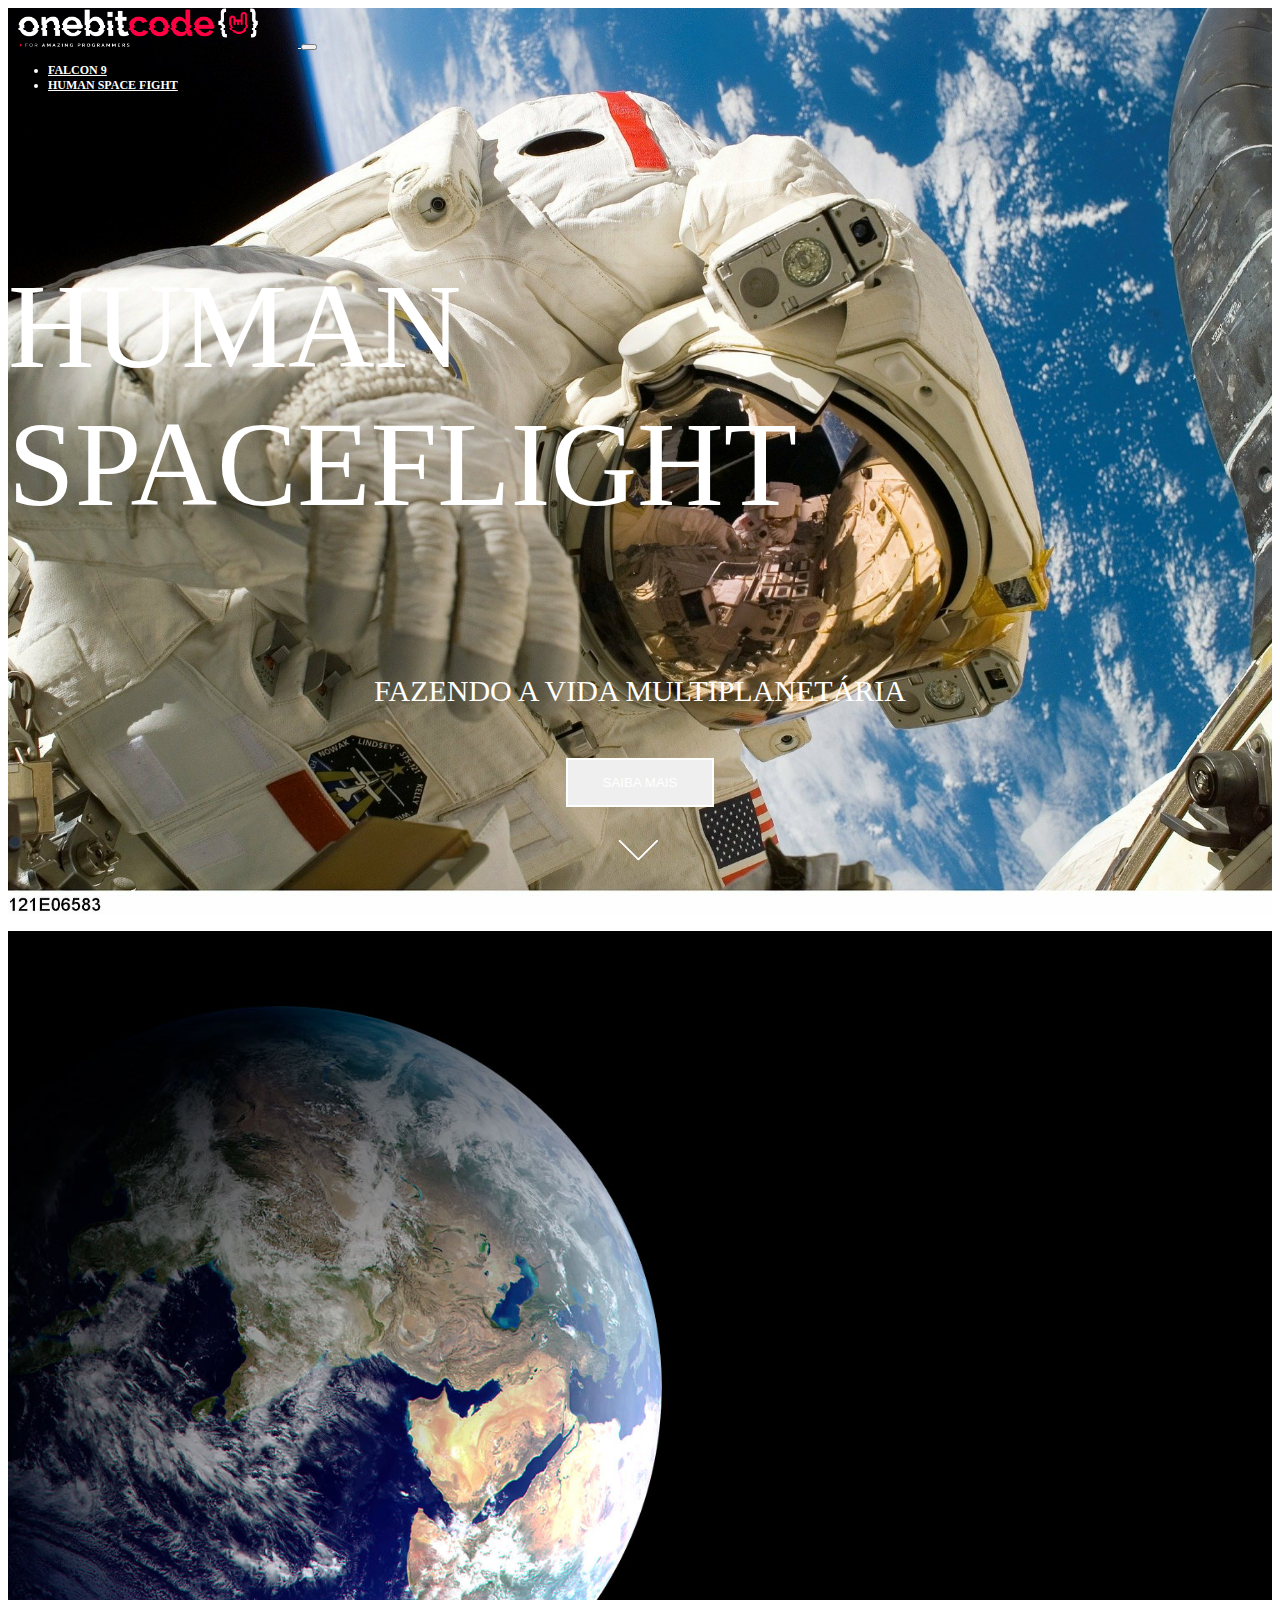
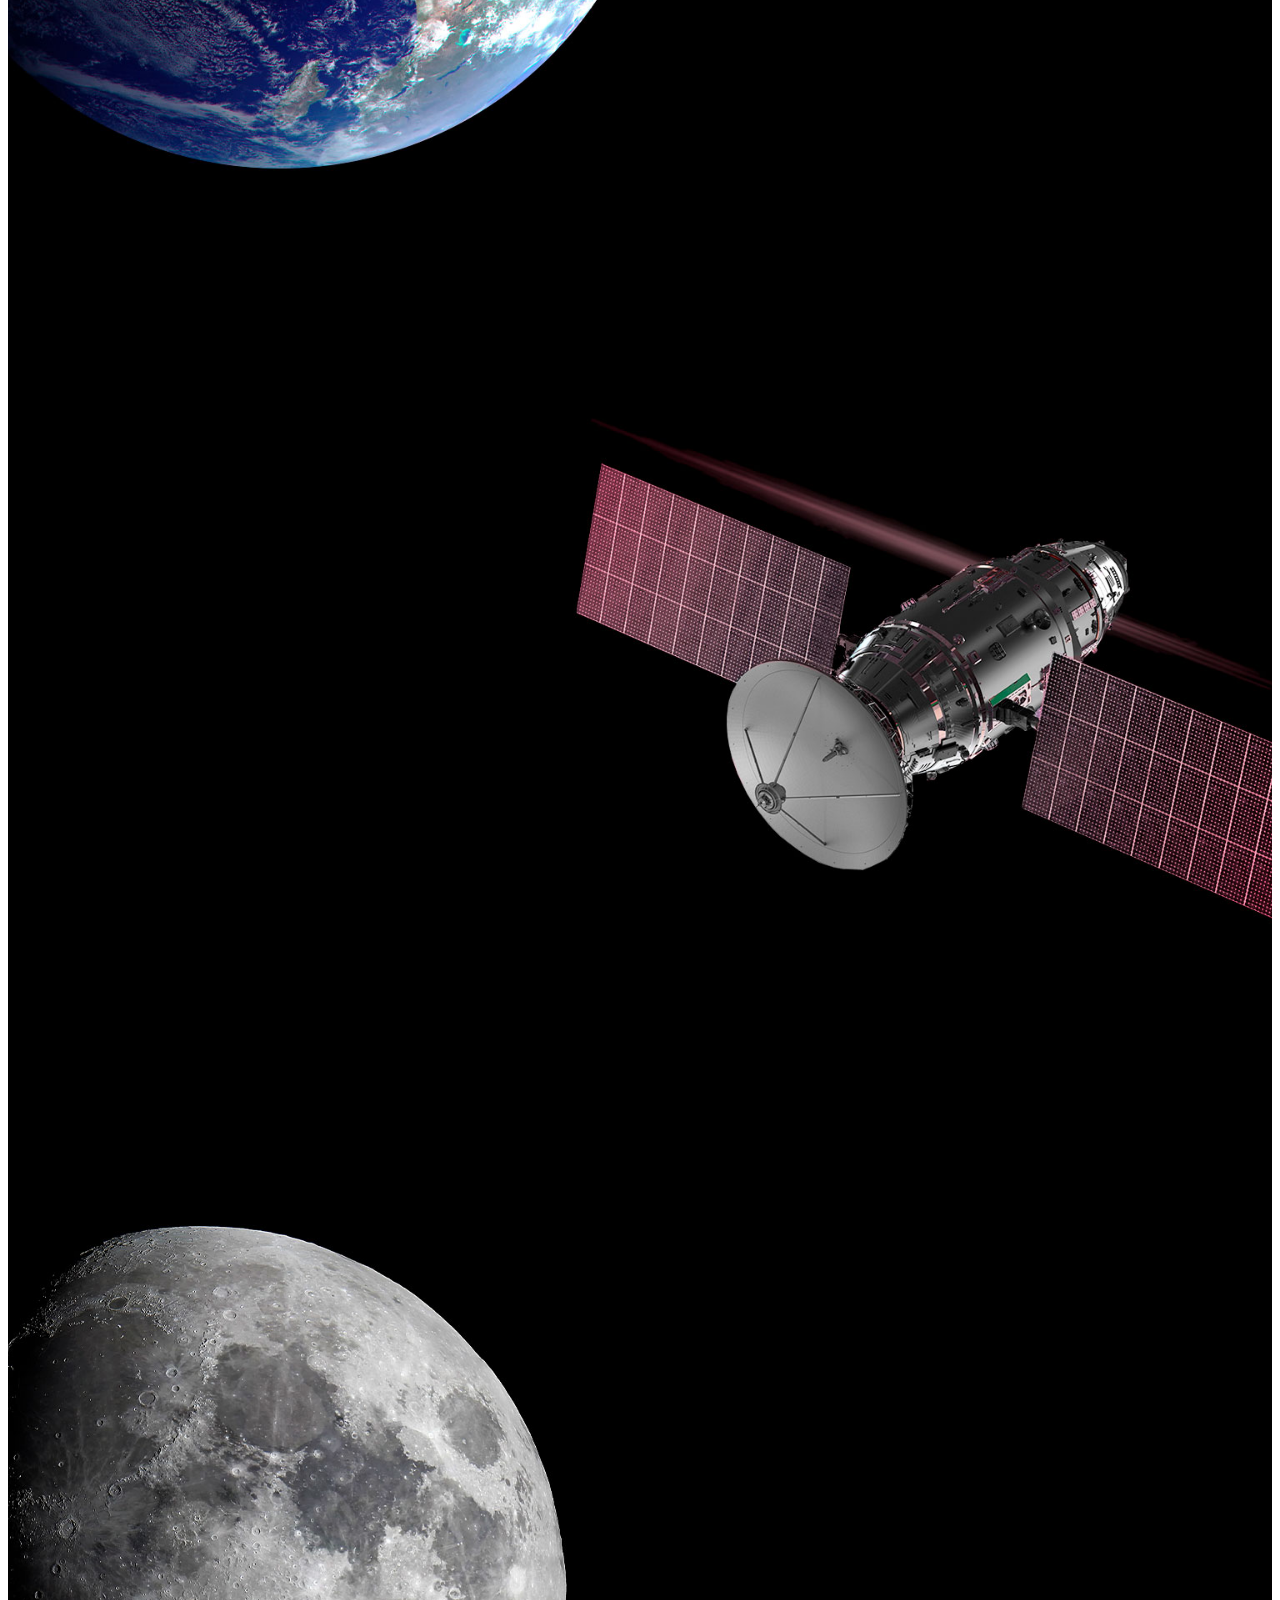
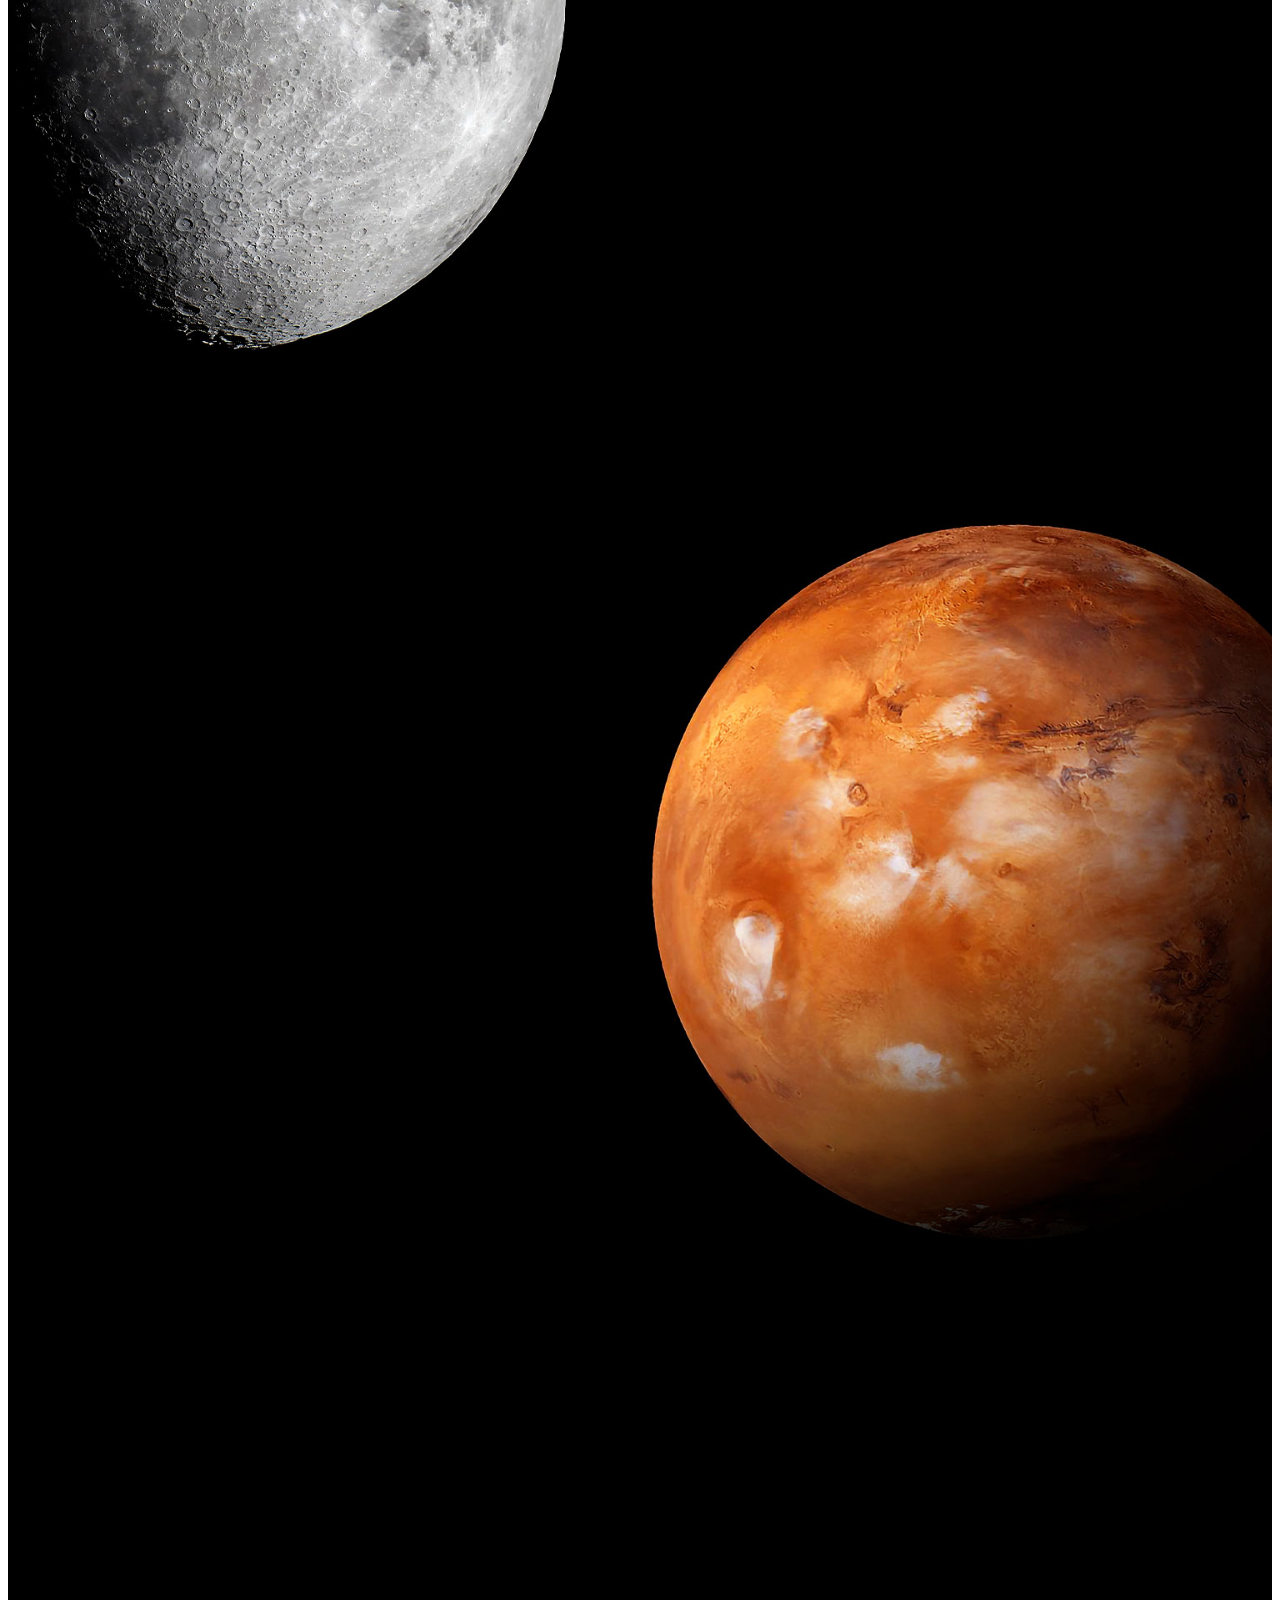
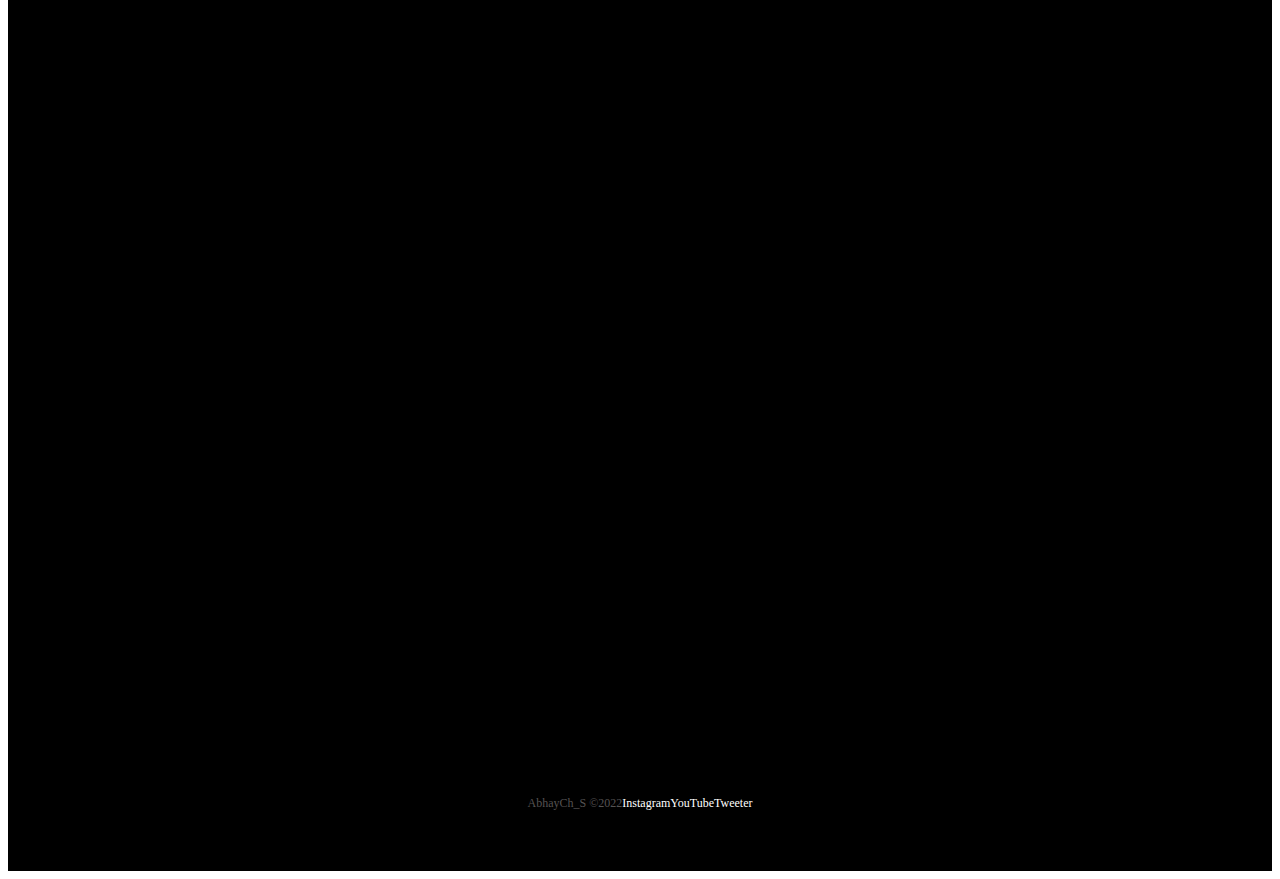
<file: humanSpace.html>
<!DOCTYPE html>
<html lang="pt-br">
<head>
    <meta charset="UTF-8">
    <meta http-equiv="X-UA-Compatible" content="IE=edge">
    <meta name="viewport" content="width=device-width, initial-scale=1.0">
    <title>Bootstrap Project</title>

    <!-- Bootstrap css -->
    <link href="https://cdn.jsdelivr.net/npm/bootstrap@5.1.3/dist/css/bootstrap.min.css" rel="stylesheet" integrity="sha384-1BmE4kWBq78iYhFldvKuhfTAU6auU8tT94WrHftjDbrCEXSU1oBoqyl2QvZ6jIW3" crossorigin="anonymous">

    <!-- Lib Animation -->
    <link rel="stylesheet" href="https://unpkg.com/aos@next/dist/aos.css" />

    <!-- Favicon -->
    <link rel="shortcut icon" href="./imagens/favicon.png" type="image/x-icon">

    <!-- Link do css -->
    <link rel="stylesheet" href="./css/style.css">
</head>
<body>
    <div class="container-fluid container00 container08">
        <div class="container">
            <header class="header">
                <nav class="navbar navbar-expand-lg navbar-dark bg-transparent pt-4">
                    <div class="container-fluid">
                        <a href="index.html">
                            <img src="./imagens/logo-obc-2021-darkbg.png" alt="LogoOBX" class="logoPc img-fluid">
                        </a>
                        <button class="navbar-toggler" type="button" data-bs-toggle="collapse" data-bs-target="#navbarSupportedContent" aria-controls="navbarSupportedContent" aria-expanded="false" aria-label="Toggle navigation">
                            <span class="navbar-toggler-icon"></span>
                </button>
                <div class="collapse navbar-collapse" id="navbarSupportedContent">
                    <ul class="navbar-nav me-auto mb-2 mb-lg-0">
                        <li class="nav-item">
                            <a class="nav-link active" aria-current="page" href="/falcon9.html" id="navItem">FALCON 9</a>
                        </li>
                        <li class="nav-item">
                            <a class="nav-link active" href="/humanSpace.html" id="navItem">HUMAN SPACE FIGHT</a>
                        </li>
                    </div>
                </nav>
            </header>
        </div>

        <div class="container text-center container01Content">
            <p class="h1 titleHuman">HUMAN SPACEFLIGHT</p>

            <p class="h2 subTitleHuman">FAZENDO A VIDA MULTIPLANETÁRIA</p>

            <button type="button" class="btn btn-outline-light mt-5" id="button">SAIBA MAIS</button>

            <img src="./imagens/home/arrowDown.gif" alt="arrowDown" class="arrowDown">
        </div>
    </div>

    <div class="container-fluid container00 container09">
        <div class="container-fluid text-center eartDesc">
            <p data-aos="flip-right" data-aos-duration="1300" class="textDescEarth">SpaceX também oferece voos cormeciais para orbita terrestre e
                lunar. Para começar a planejar a sua jornada,
                por favor contate-nos por <a href="#" target="blank" class="emailObc">exemple@gmail.com</a>
            </p>
        </div>

        <div class="containerRightContent" data-aos="fade-right" data-aos-duration="1500">
            <p>MISSAO</p>
            <h2 class="titleSection">ORBITA DA TERRA</h2>
            <p class="h2 subTitle">EXPERIMENTE O PLANETA AZUL A 300KM DE ALTURA</p>
            <button type="button" class="btn btn-outline-light p-3 px-5">EXPLORAR</button>
        </div>
    </div>

    <div class="container-fluid container00 container10">
        <div class="containerLeftContent" data-aos="fade-up" data-aos-duration="1600">
            <p>MISSAO</p>
            <h2 class="titleSection">ESTAÇÃO ESPACIAL</h2>
            <p class="h2 subTitle">TRANSPORTANTO HUMANOS PARA O LABORATÓRIO VOADOR NO CÉU</p>
            <button type="button" class="btn btn-outline-light p-3 px-5">EXPLORAR</button>
        </div>
    </div>

    <div class="container-fluid container00 container11">
        <div class="containerRightContent" data-aos="zoom-in-up" data-aos-duration="600">
            <p>MISSAO</p>
            <h2 class="titleSection">LUA</h2>
            <p class="h2 subTitle">RETORNANDO HUMANOS PARA A NOSSA LUA VIZINHA</p>
            <button type="button" class="btn btn-outline-light p-3 px-5">EXPLORAR</button>
        </div>
    </div>

    <div class="container-fluid container00 container12">
        <div class="containerLeftContent" data-aos="flip-right" data-aos-duration="1500">
            <p>MISSAO</p>
            <h2 class="titleSection">MARTE E ALÉM</h2>
            <p class="h2 subTitle">O CAMINHO PARA TORNAR A HUMANIDADE MULTIPLANETÁRIA</p>
            <button type="button" class="btn btn-outline-light p-3 px-5">
                EXPLORAR</button>
        </div>
    </div>

    <div class="container-fluid text-center downloadDesc">
        <p data-aos="fade-down" data-aos-duration="1500">Para mais informaçõs sobre os serviços entre em contato com <a href="#" target="blank" class="emailObc">exemple@gmail.com</a></p>

        <button type="button" class="btn btn-outline-light p-3" data-aos="flip-up" data-aos-duration="1300">GUIA DO USUÁRIO</button>
        <button type="button" class="btn btn-outline-light p-3" data-aos="flip-up" data-aos-duration="1200">CAPACIDADES E SERVIÇOS</button>
    </div>

    <footer class="container-fluid footer">
        <span class="me-4 copyOBC"> AbhayCh_S &copy;2022</span>
        <a href="#" target="blank" class="me-4">Instagram</a> 
        <a href="#" target="blank" class="me-4">YouTube</a>
        <a href="#" target="blank">Tweeter</a>
    </footer>

    <!-- Script Bootstrap --> 
    <script src="https://cdn.jsdelivr.net/npm/bootstrap@5.1.3/dist/js/bootstrap.bundle.min.js" integrity="sha384-ka7Sk0Gln4gmtz2MlQnikT1wXgYsOg+OMhuP+IlRH9sENBO0LRn5q+8nbTov4+1p" crossorigin="anonymous"></script>

    <!-- Script lib animation -->
    <script src="https://unpkg.com/aos@next/dist/aos.js"></script>
    <script>
      AOS.init();
    </script>
</body>
</html>
</file>
<file: css/style.css>
@import url("https://fonts.googleapis.com/css2?family=Rubik:wght@400;514&display=swap");
* {
  color: white;
}

.header {
  font-size: 12px;
  font-weight: bold;
}
.header #navItem:hover {
  color: #b9b9b9;
}

.container00 {
  min-height: 100vh;
  background-size: cover;
  background-repeat: no-repeat;
  background-position: center;
}

.arrowDown {
  display: inline-block;
  width: 90px;
  margin-top: 5px;
}

.logoPc {
  width: 240px;
  margin-left: 10px;
  margin-right: 40px;
}

#button {
  padding: 15px 35px;
  border: 2px solid white;
}

.footer {
  background-color: black;
  height: 15vh;
  font-size: 12px;
  font-weight: 500;
  display: flex;
  align-items: center;
  justify-content: center;
}
.footer a {
  text-decoration: none;
  color: white;
}
.footer a:hover {
  color: #b9b9b9;
}
.footer .copyOBC {
  color: #555252;
}

.downloadDesc {
  background-color: black;
  height: 85vh;
  padding-top: 240px;
}
.downloadDesc button {
  border: 2px solid white;
  margin-right: 10px;
}

@media (max-width: 449px) {
  .downloadDesc .button {
    margin: 10px 0px;
  }
}
@media (max-width: 405px) {
  .logoPc {
    width: 180px;
    margin-top: 15px;
  }

  .footer {
    font-size: 10px;
  }
}
@media (max-width: 350px) {
  .logoPc {
    width: 150px;
    margin-top: 15px;
  }
}
.container00.container01 {
  background-image: url(../../imagens/home/01.jpg);
}
.container00.container02 {
  background-image: url(../../imagens/home/03.jpg);
}
.container00.container03 {
  background-image: url(../../imagens/home/02.gif);
}
.container00.container04 {
  background-image: url(../../imagens/home/04.jpg);
}

.titlePadding {
  padding-top: 200px;
}

.shortTitle {
  width: 550px;
  margin-bottom: 25px;
}

.mediumTitle {
  width: 650px;
  margin-bottom: 25px;
}

@media (max-width: 750px) {
  .titlePadding {
    padding-top: 120px;
  }

  .shortTitle,
.mediumTitle {
    width: auto;
    font-size: 50px;
  }
}
@media (max-width: 380px) {
  .shortTitle,
.mediumTitle {
    width: auto;
    font-size: 40px;
  }
}
.container00.container05 {
  background-image: url(../imagens/falcon9/01.jpg);
}
.container00.container06 {
  background-image: url(../imagens/falcon9/02.jpg);
}
.container00.carrossel01 {
  background-image: url(../imagens/falcon9/03.jpg);
}
.container00.carrossel02 {
  background-image: url(../imagens/falcon9/04.jpg);
}
.container00.carrossel03 {
  background-image: url(../imagens/falcon9/05.jpg);
}
.container00.carrossel04 {
  background-image: url(../imagens/falcon9/06.jpg);
}
.container00.carrossel05 {
  background-image: url(../imagens/falcon9/07.jpg);
}
.container00.container07 {
  background-image: url(../imagens/falcon9/08.jpg);
}

.titleContent {
  display: flex;
  flex-direction: column;
  justify-content: center;
  min-height: 80vh;
}

.titleFalcon9 {
  font-size: 90px;
  font-family: "Rubik", sans-serif;
  font-weight: 514;
  color: rgba(168, 154, 154, 0.904);
}

.subTitleFalcon {
  color: rgba(199, 189, 189, 0.904);
}

.numbers {
  background-color: black;
  height: 40vh;
  display: flex;
  flex-direction: column;
  justify-content: center;
}
.numbers h1 {
  font-size: 90px;
}
.numbers p {
  font-size: 20px;
}

.falcon9Desc {
  font-size: 22px;
  width: 640px;
  line-height: 50px;
}

.containerFalcon9Desc {
  display: grid;
  height: 90vh;
  align-items: center;
  justify-content: left;
}

#overViewPosition {
  width: 500px;
  margin-left: 13%;
  padding-top: 15%;
}

.carrosselSlide img {
  height: 100vh;
}

.carousselText {
  background-color: black;
}

.footer {
  background-color: black;
  height: 15vh;
  font-size: 12px;
  font-weight: 500;
  display: flex;
  align-items: center;
  justify-content: center;
}
.footer a {
  text-decoration: none;
  color: white;
}
.footer a:hover {
  color: #b9b9b9;
}

@media (max-width: 1024px) {
  .numbers p {
    font-size: 18px;
  }

  .falcon9Desc {
    font-size: 26px;
  }

  #overViewPosition {
    display: block;
    width: 500px;
    margin-left: 13%;
    padding-top: 20%;
  }
}
@media (max-width: 768px) {
  .numbers .titleNumb {
    font-size: 80px;
  }
  .numbers .subTitleNumb {
    font-size: 18px;
  }

  .falcon9Desc {
    width: auto;
  }

  #overViewPosition {
    padding-top: 35px;
  }
}
@media (max-width: 575px) {
  .numbers {
    height: auto;
  }

  #overViewPosition {
    width: auto;
    margin-left: auto;
  }
}
@media (max-width: 495px) {
  .titleContent {
    display: flex;
    flex-direction: column;
    justify-content: center;
    min-height: 80vh;
  }

  .titleFalcon9 {
    font-size: 50px;
  }

  .numbers h1 {
    font-size: 40px;
  }
  .numbers p {
    font-size: 14px;
  }

  .containerFalcon9Desc p {
    width: auto;
    font-size: 18px;
    line-height: 30px;
  }

  #overViewPosition {
    display: flex;
    height: 90vh;
    flex-direction: column;
    justify-content: center;
    width: auto;
    margin-left: auto;
  }

  .titleOverView {
    font-size: 26px;
    font-weight: bold;
  }

  .subTitleOvewView {
    font-size: 20px;
    font-weight: 300;
  }
}
@media (max-width: 375px) {
  .titleFalcon9 {
    font-size: 50px;
  }

  .falcon9Desc {
    font-size: 18px;
    line-height: auto;
  }

  .subTitleFalcon {
    font-size: 16px;
  }
}
.container00.container08 {
  background-image: url(../imagens/humanFlight/01.jpg);
}
.container00.container09 {
  background-image: url(../imagens/humanFlight/02.jpg);
}
.container00.container10 {
  background-image: url(../imagens/humanFlight/03.jpg);
}
.container00.container11 {
  background-image: url(../imagens/humanFlight/04.jpg);
}
.container00.container12 {
  background-image: url(../imagens/humanFlight/05.jpg);
}

.container01Content {
  height: 90vh;
  display: flex;
  flex-direction: column;
  justify-content: center;
  align-items: center;
}
.container01Content .titleHuman {
  font-size: 120px;
}
.container01Content .subTitleHuman {
  margin-top: 20px;
  margin-bottom: 50px;
  font-size: 30px;
  font-weight: 300;
}
.container01Content img {
  width: 130px;
}

.earthDesc {
  background-color: black;
  height: 25vh;
  display: flex;
  align-items: center;
  justify-content: center;
}
.earthDesc .textDescEarth {
  color: #d8d8d8;
  font-weight: 400;
  font-size: 20px;
  width: 800px;
}
.earthDesc a {
  text-decoration: none;
  color: white;
  font-weight: 500;
}

.containerRightContent {
  margin-left: 55%;
  padding-top: 15%;
}

.titleSection {
  font-size: 60px;
  font-weight: bold;
}

.subTitle {
  font-weight: 300;
  margin-bottom: 40px;
}

.containerLeftContent {
  margin-left: 5%;
  padding-top: 15%;
}

@media (max-width: 768px) {
  .container01Content .titleHuman {
    font-size: 90px;
  }
  .container01Content img {
    width: 150px;
  }

  .containerRightContent {
    margin-left: 15%;
  }

  .containerleftContent {
    margin-left: 15%;
  }

  .earthDesc .textDescEarth {
    color: #d8d8d8;
    font-weight: 400;
    font-size: 18px;
    width: auto;
  }
}
@media (max-width: 610px) {
  .container01Content .titleHuman {
    font-size: 60px;
  }
  .container01Content .subTitle {
    font-size: 24px;
  }

  .containerRightContent {
    margin-left: 5%;
  }

  .containerLeftContent {
    margin-left: 5%;
  }

  .titleSection {
    font-size: 50px;
  }
}
@media (max-width: 380px) {
  .container01Content .titleHuman {
    font-size: 40px;
  }
  .container01Content .subTitleHuman {
    font-size: 24px;
  }
  .container01Content img {
    width: 100px;
  }
}

/*# sourceMappingURL=style.css.map */
</file>
